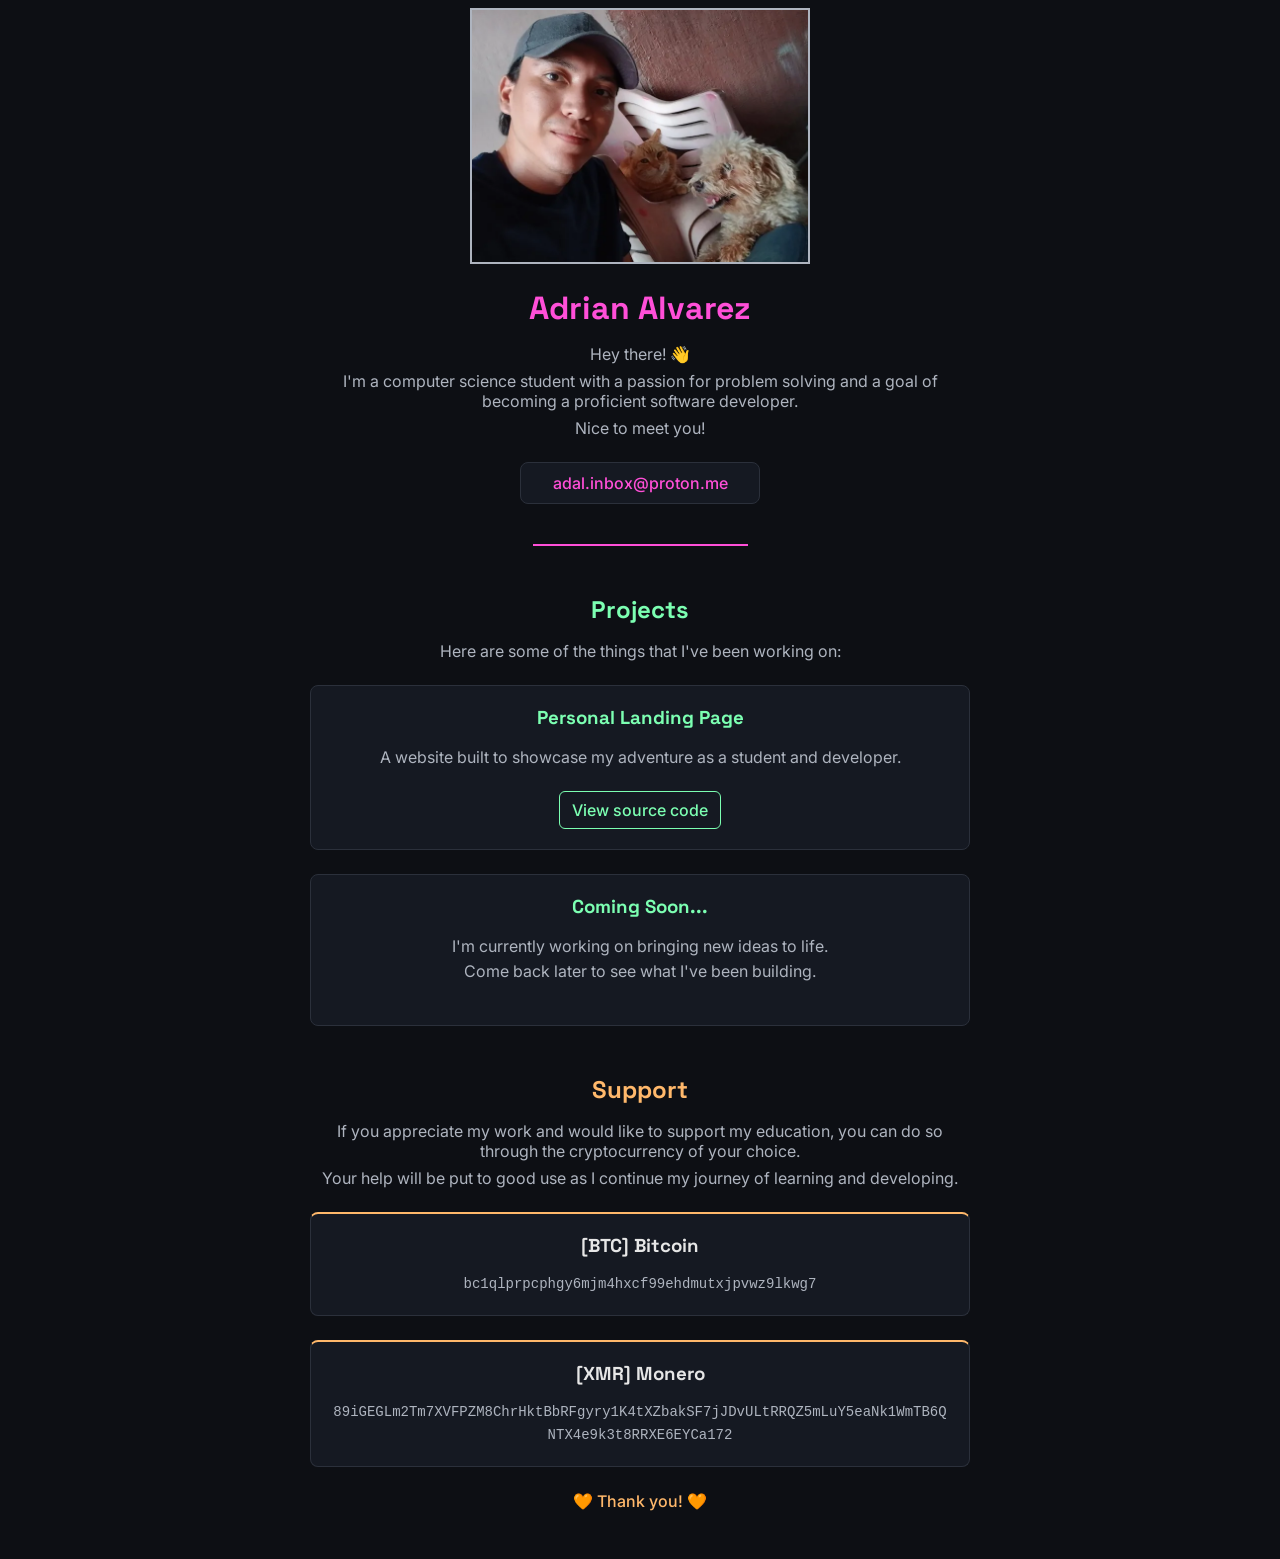
<file: index.html>
<!DOCTYPE html>
<html lang="en">
<head>
    <meta charset="UTF-8">
    <meta name="viewport" content="width=device-width, initial-scale=1.0">
    <title>Adrian Alvarez | CS Student</title>
    <meta
        name="description"
        content="I'm Adrian Alvarez, a computer science student passionate about
        problem-solving and software development."
    >
    <link
        href="https://fonts.googleapis.com/css2?family=Inter:wght@400;500&family=Space+Grotesk:wght@500;600&display=swap"
        rel="stylesheet"
    >
    <link rel="stylesheet" href="./style.css">
</head>
<body>
    <main>
        <header>
            <img
                src="./images/me-ori-and-bobi.webp"
                alt="A photo of me hanging out with my cat and dog."
                width="680"
                height="510"
            >

            <h1>Adrian Alvarez</h1>

            <p class="intro-text">
                <span>Hey there! 👋</span>
                
                <span>
                    I'm a computer science student with a passion for problem
                    solving and a goal of becoming a proficient software
                    developer.
                </span>

                <span>Nice to meet you!</span>
            </p>

            <div class="email-card">
                <a href="mailto:adal.inbox@proton.me">adal.inbox@proton.me</a>
            </div>
        </header>

        <hr>

        <section class="projects">
            <h2>Projects</h2>

            <p>Here are some of the things that I've been working on:</p>

            <article class="project-card">
                <h3>Personal Landing Page</h3>

                <p>
                    A website built to showcase my adventure as a student and
                    developer.
                </p>

                <a
                    href="https://github.com/adal001/personal-landing-page"
                    target="_blank"
                    rel="noopener noreferrer"
                >
                    View source code
                </a>
            </article>

            <article class="project-card">
                <h3>Coming Soon...</h3>

                <p>
                    I'm currently working on bringing new ideas to life.<br>
                    Come back later to see what I've been building.
                </p>
            </article>
        </section>

        <section class="support">
            <h2>Support</h2>

            <p class="support-text">
                <span>
                    If you appreciate my work and would like to support my
                    education, you can do so through the cryptocurrency of your
                    choice.
                </span>
                
                <span>
                    Your help will be put to good use as I continue my journey
                    of learning and developing.
                </span>
            </p>

            <article class="support-card bitcoin-card">
                <h3>[BTC] Bitcoin</h3>
                <p>bc1qlprpcphgy6mjm4hxcf99ehdmutxjpvwz9lkwg7</p>
            </article>

            <article class="support-card monero-card">
                <h3>[XMR] Monero</h3>
                <p>89iGEGLm2Tm7XVFPZM8ChrHktBbRFgyry1K4tXZbakSF7jJDvULtRRQZ5mLuY5eaNk1WmTB6QNTX4e9k3t8RRXE6EYCa172</p>
            </article>

            <p class="support-thanks">🧡 Thank you! 🧡</p>
        </section>
    </main>
</body>
</html>
</file>
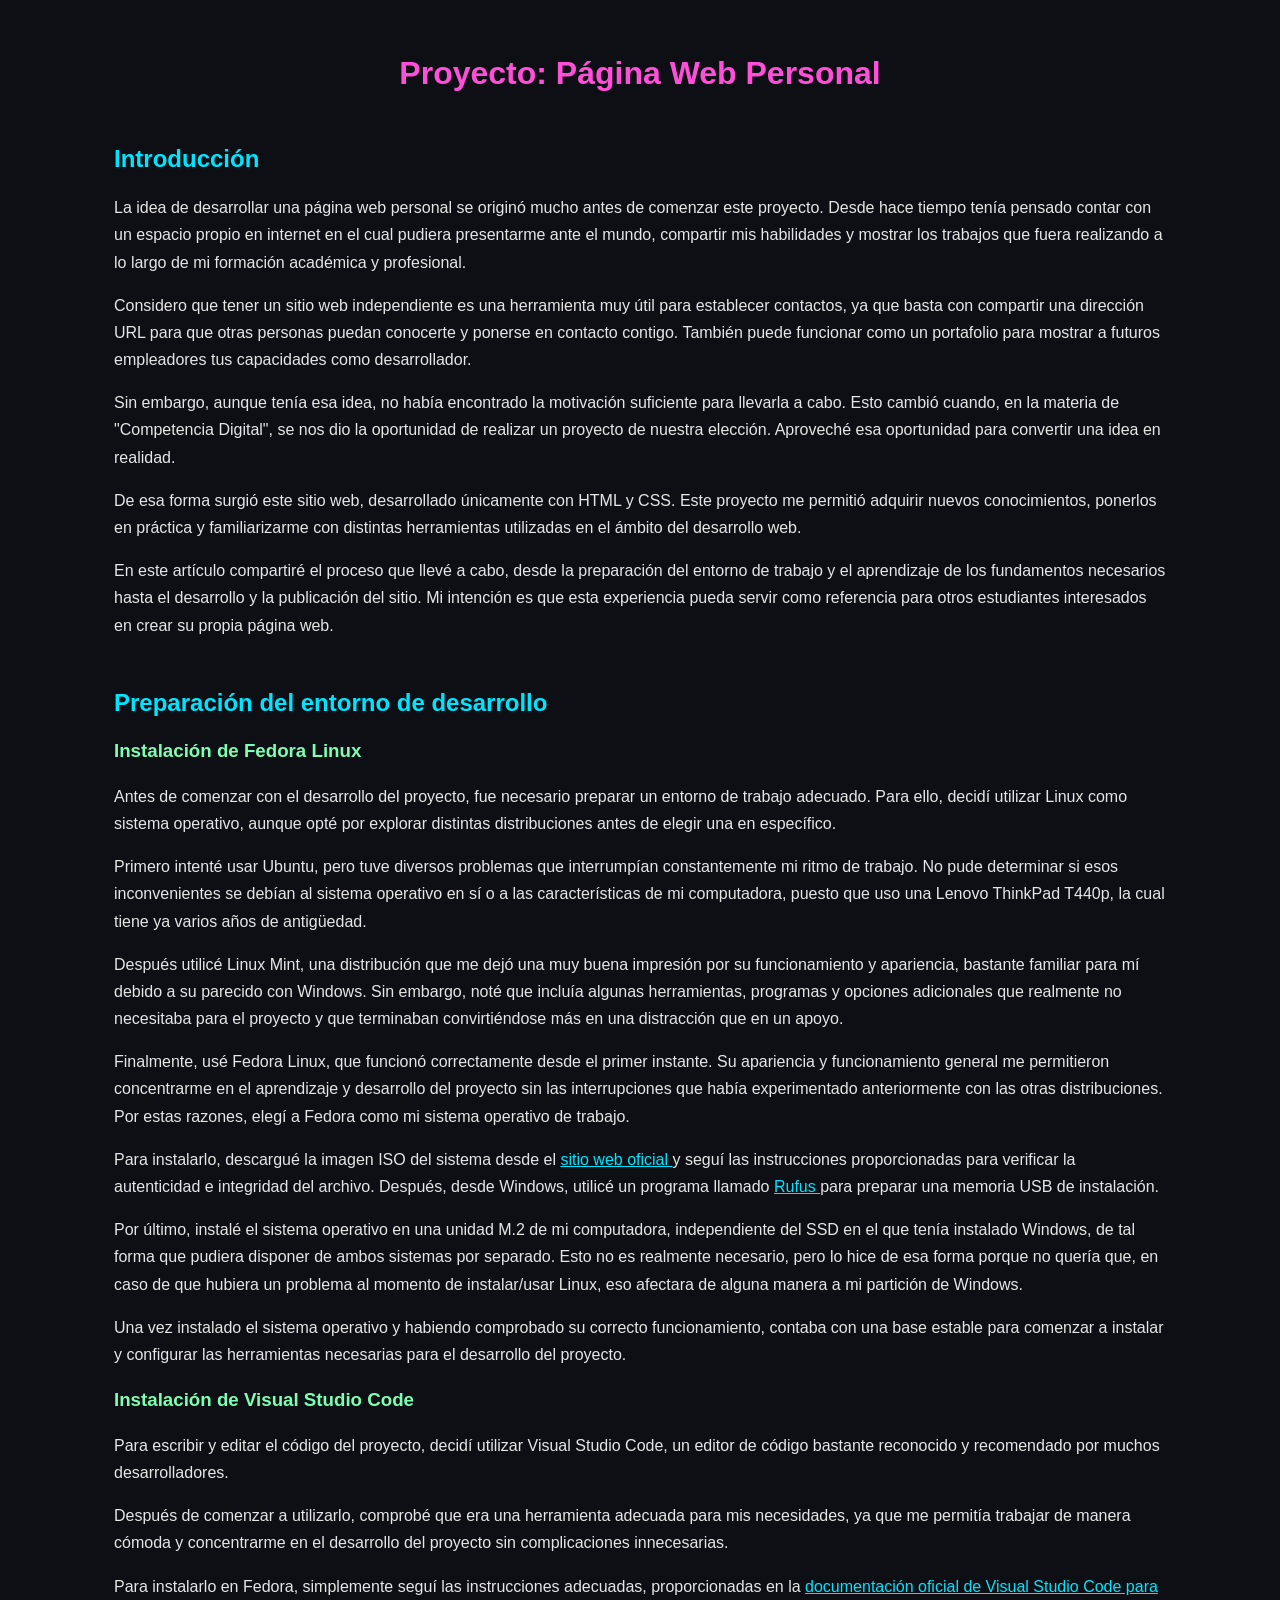
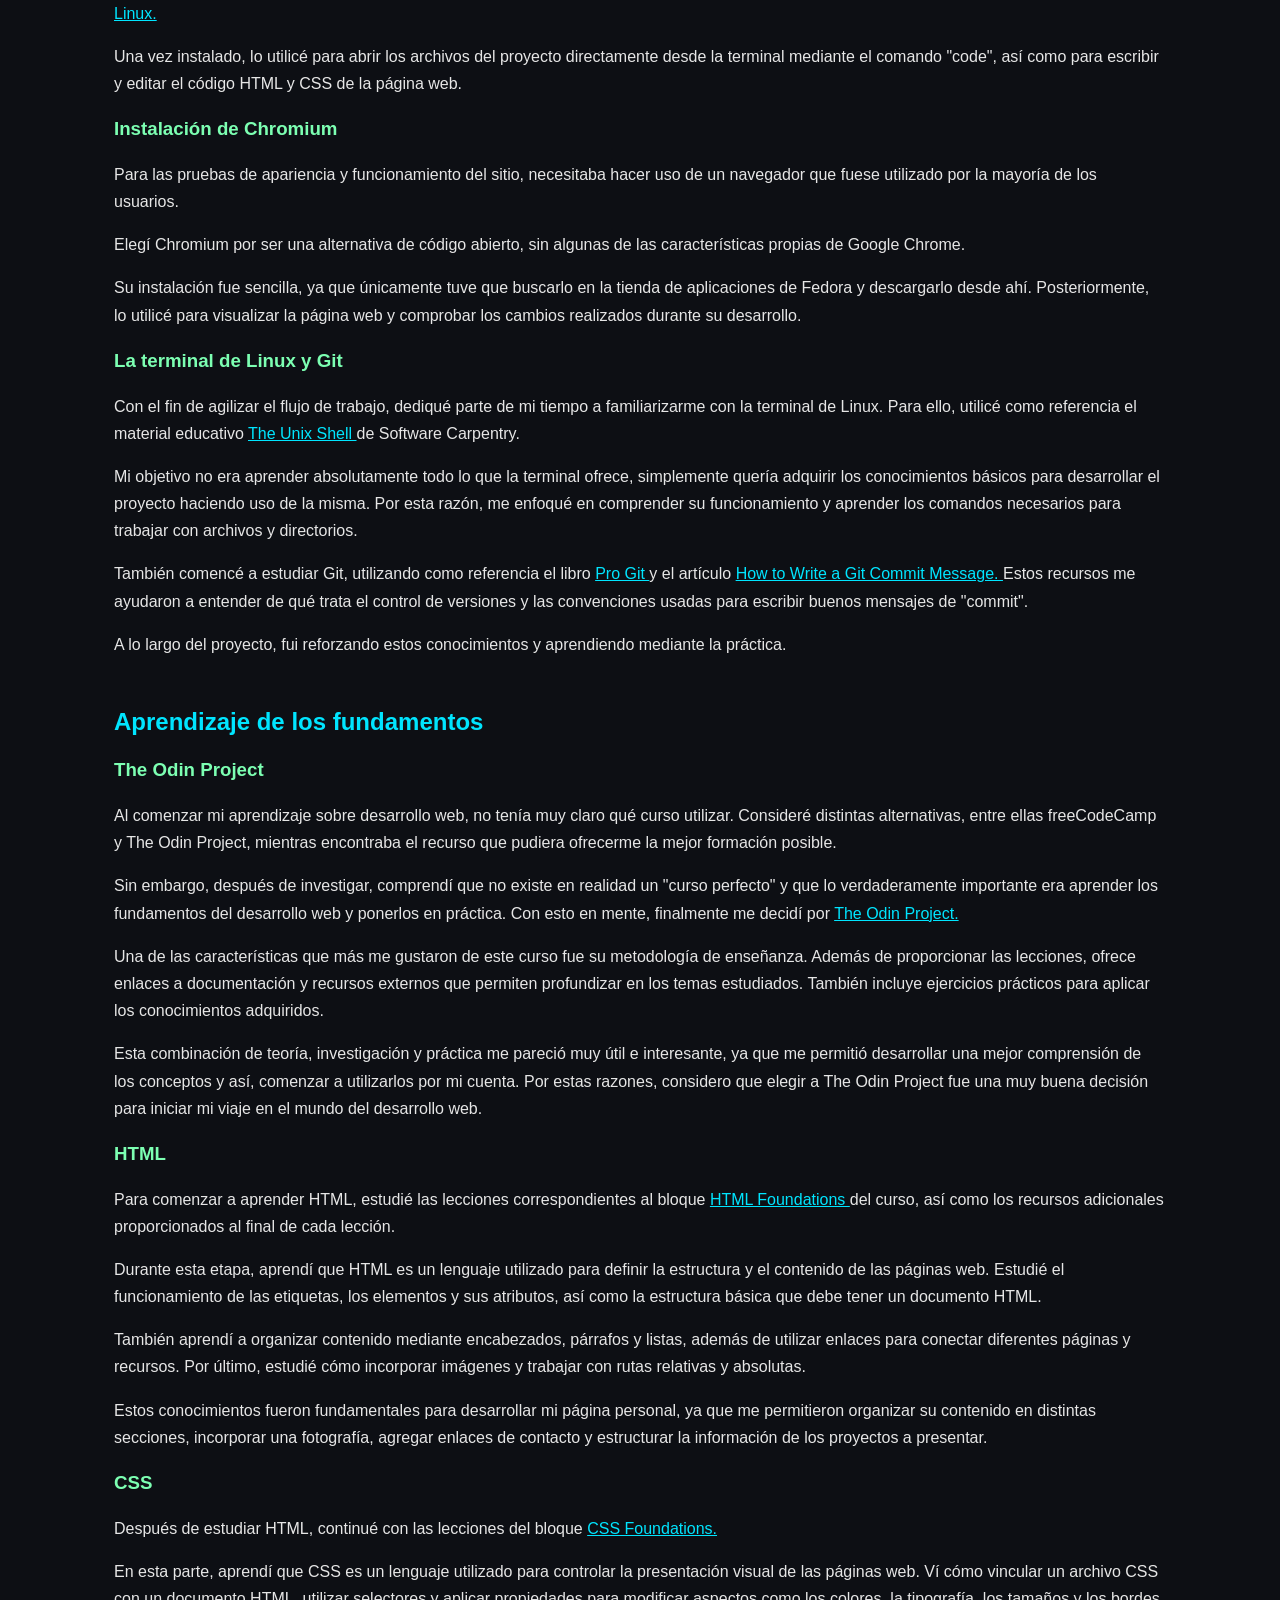
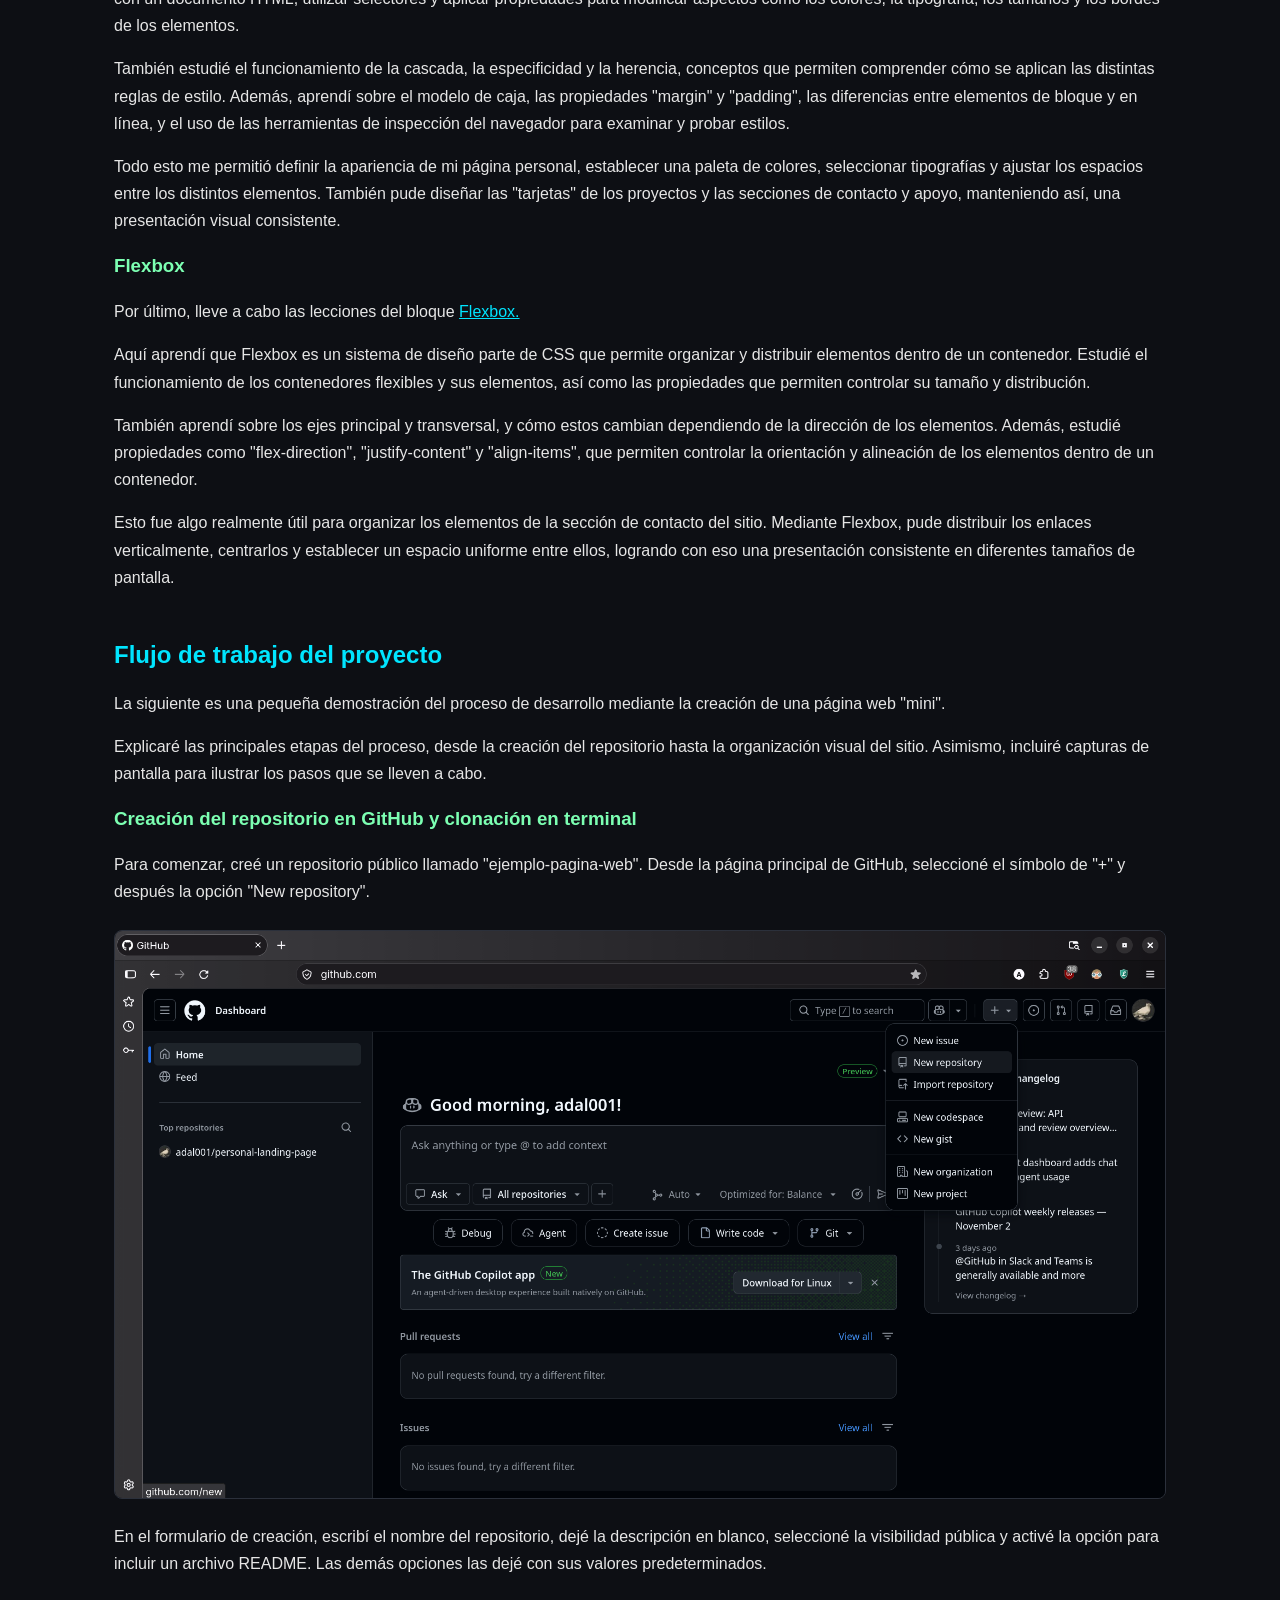
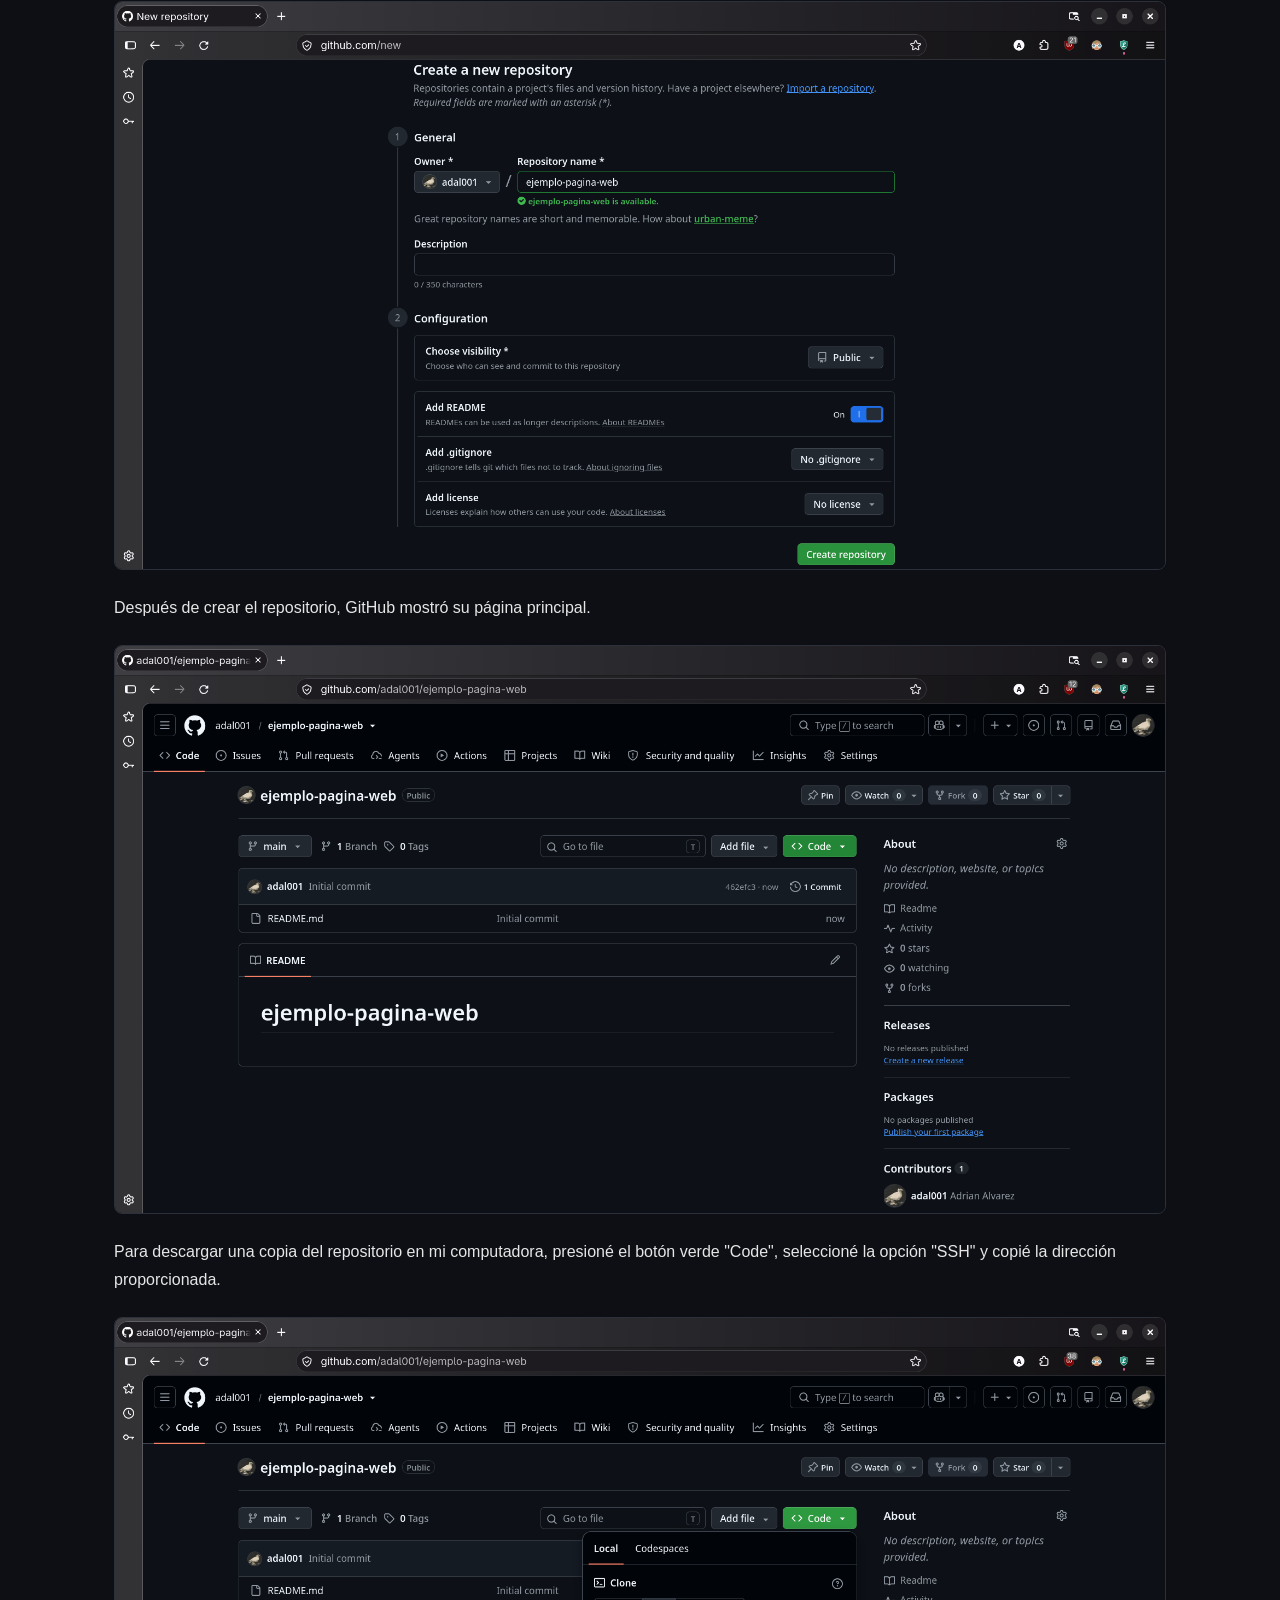
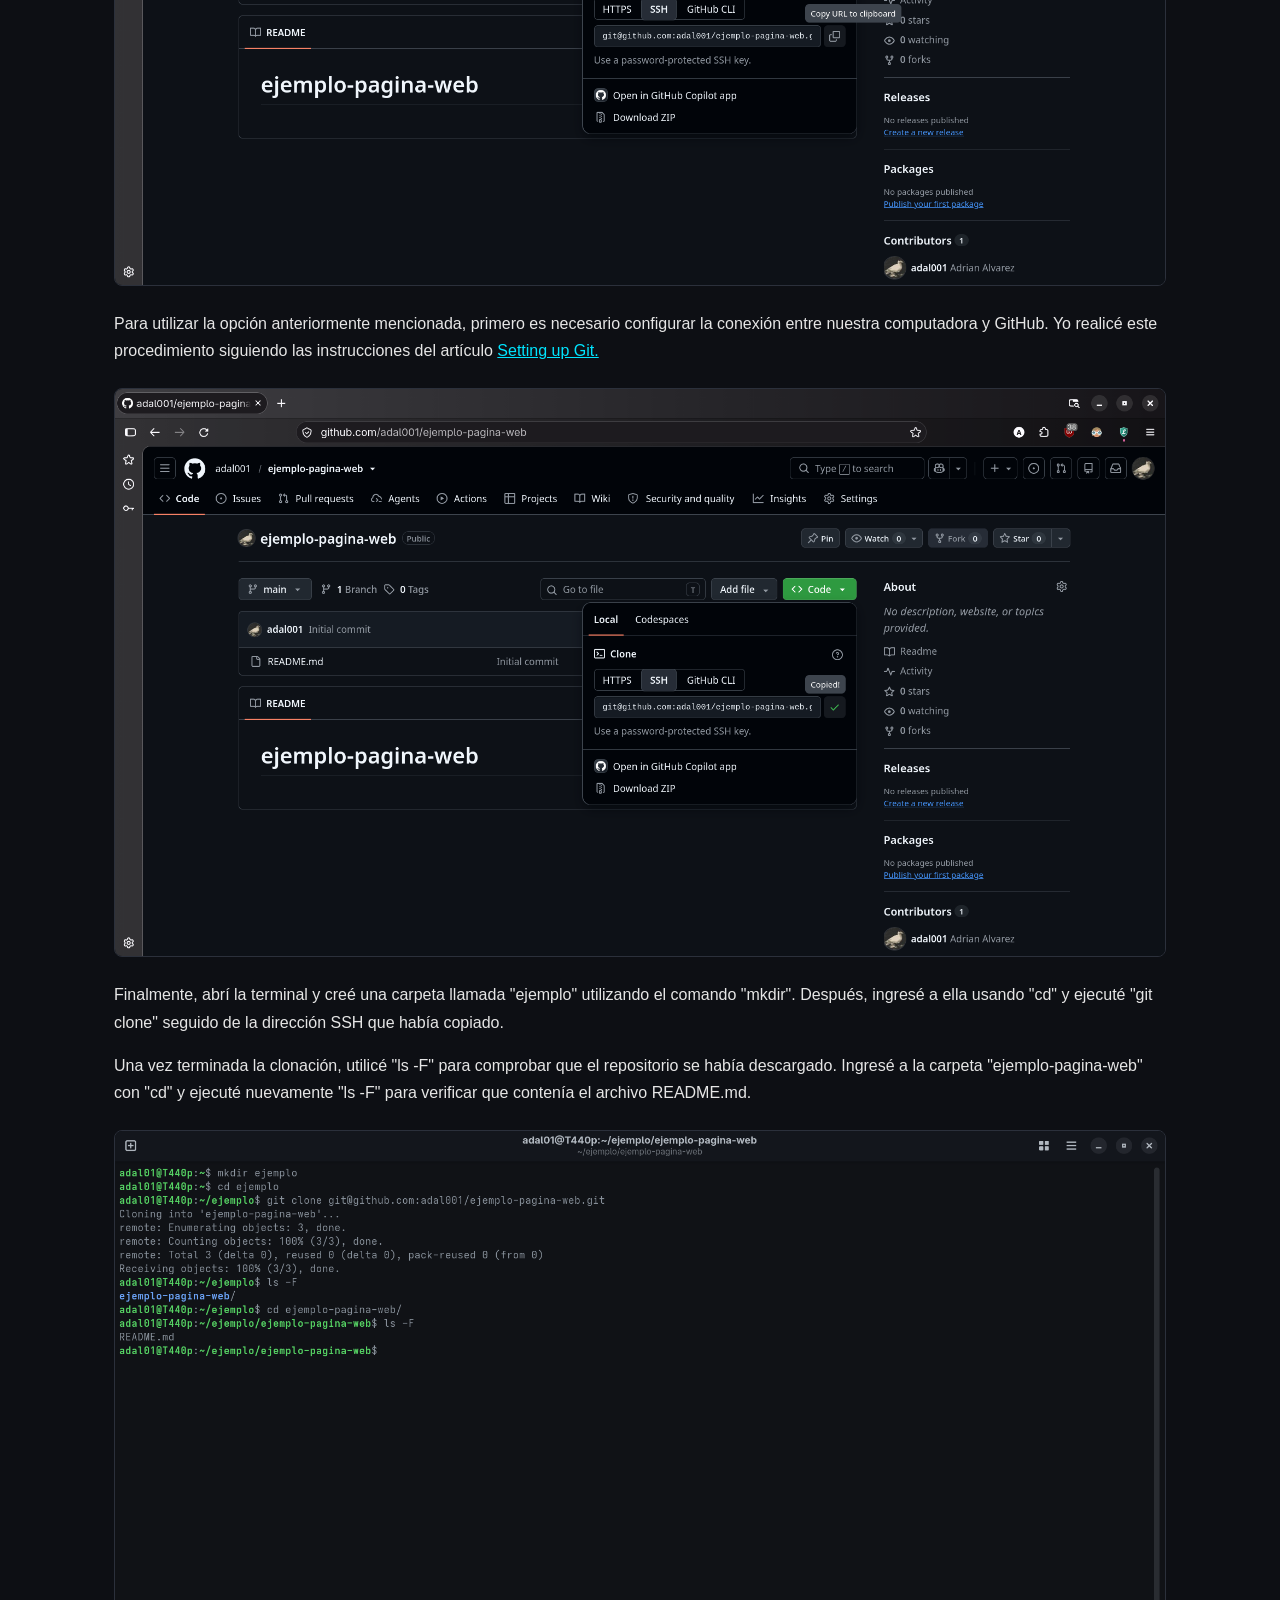
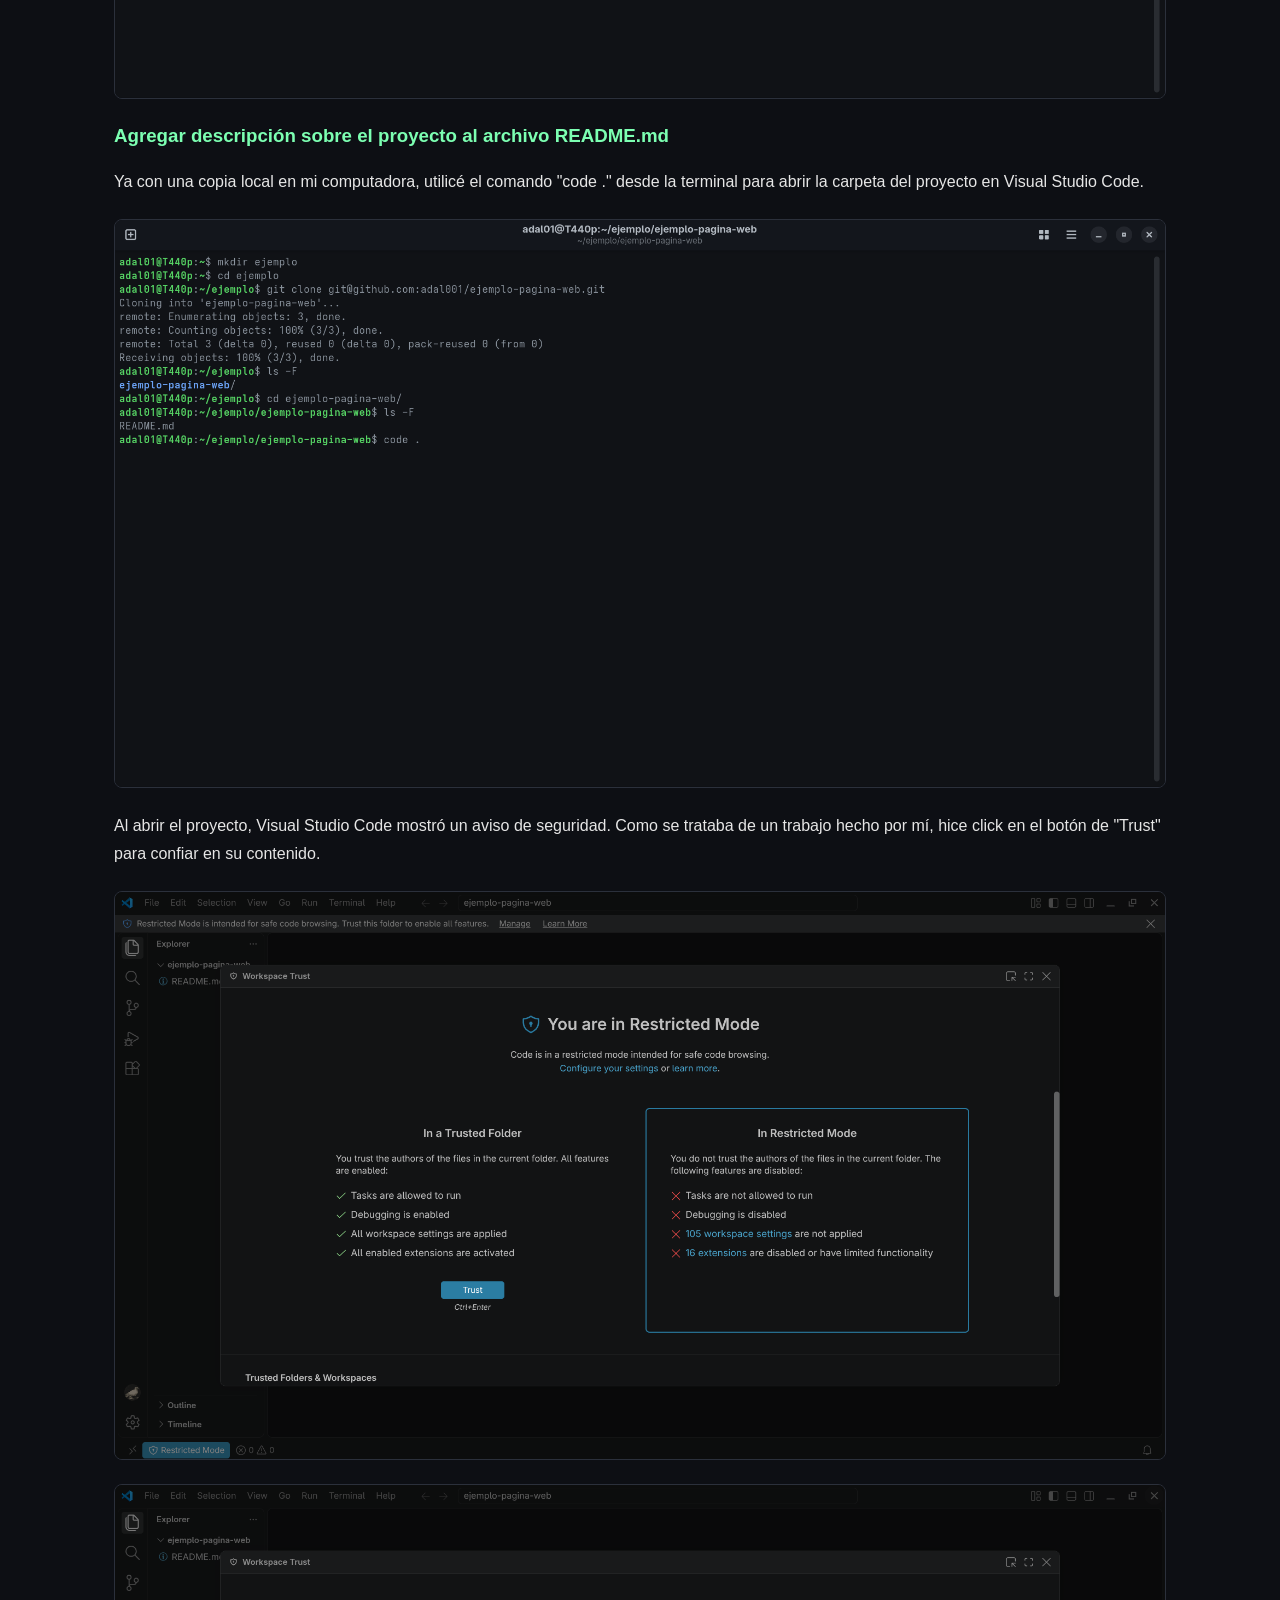
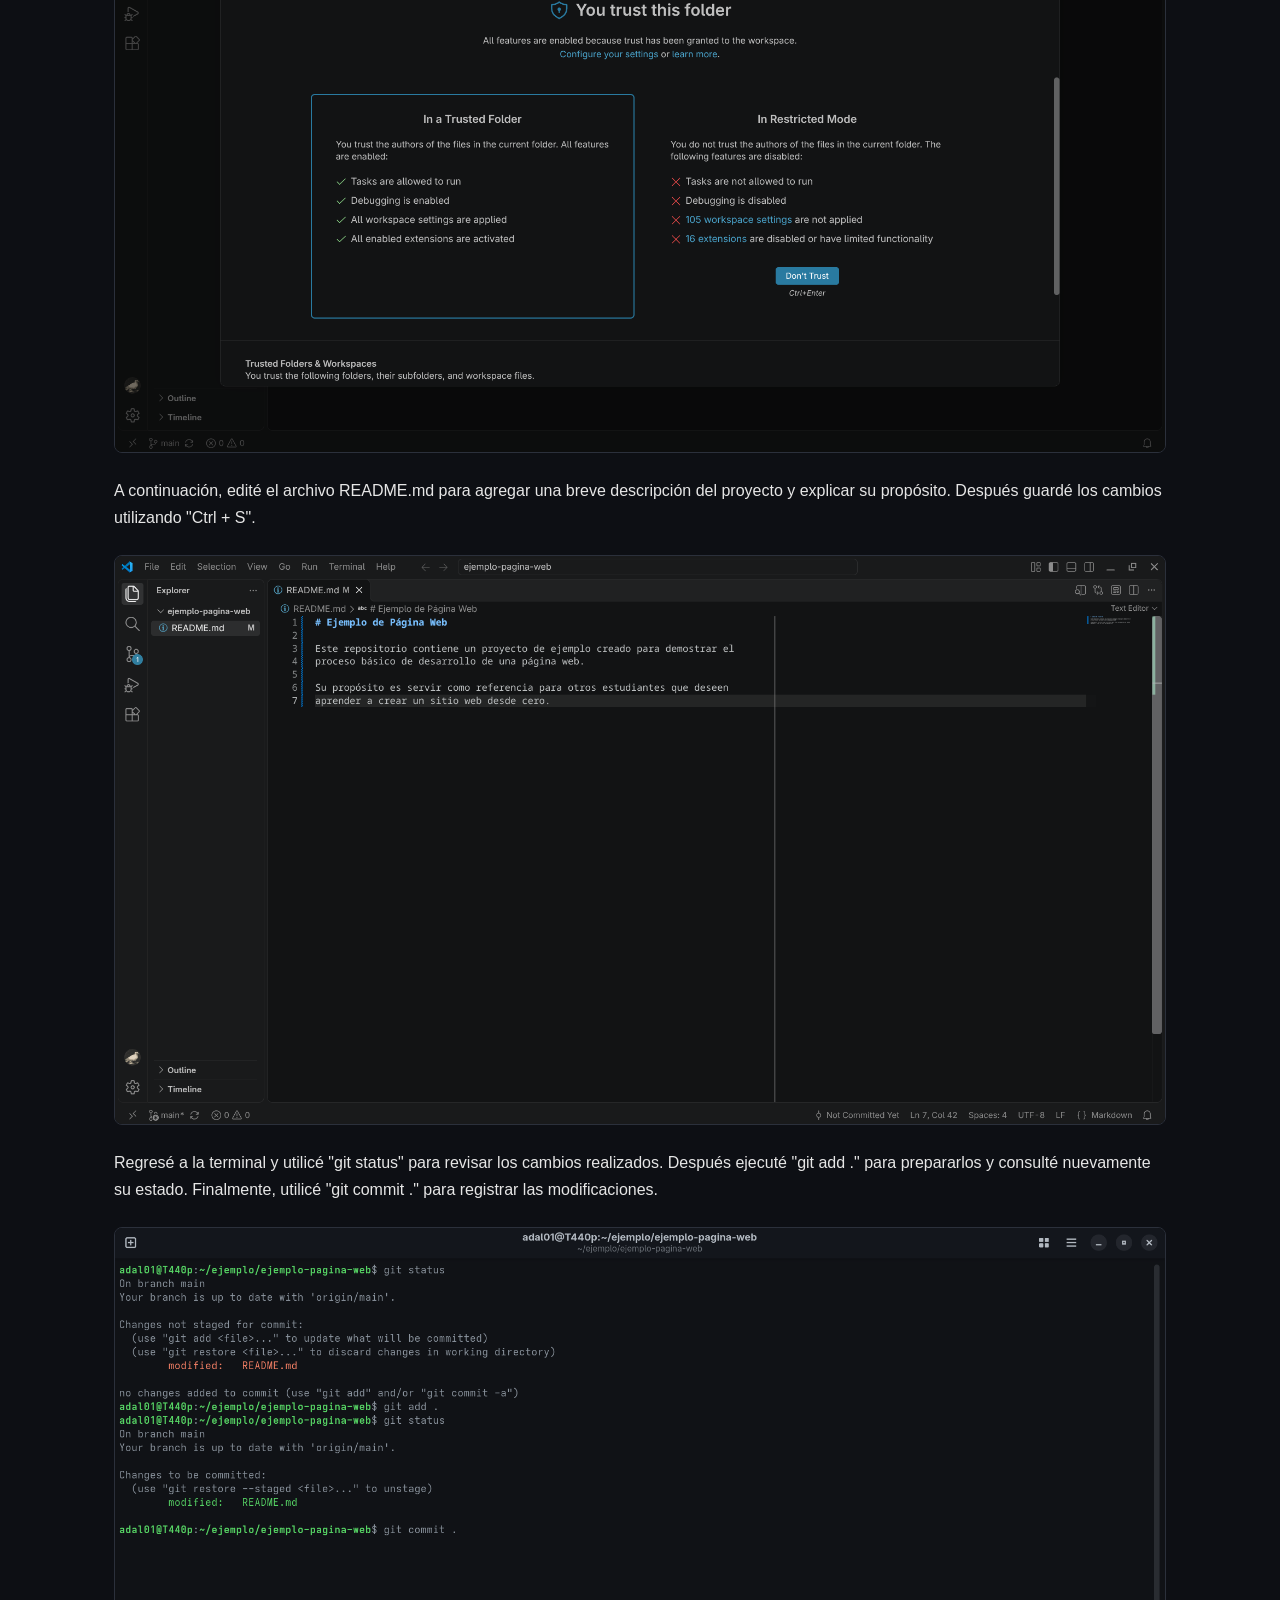
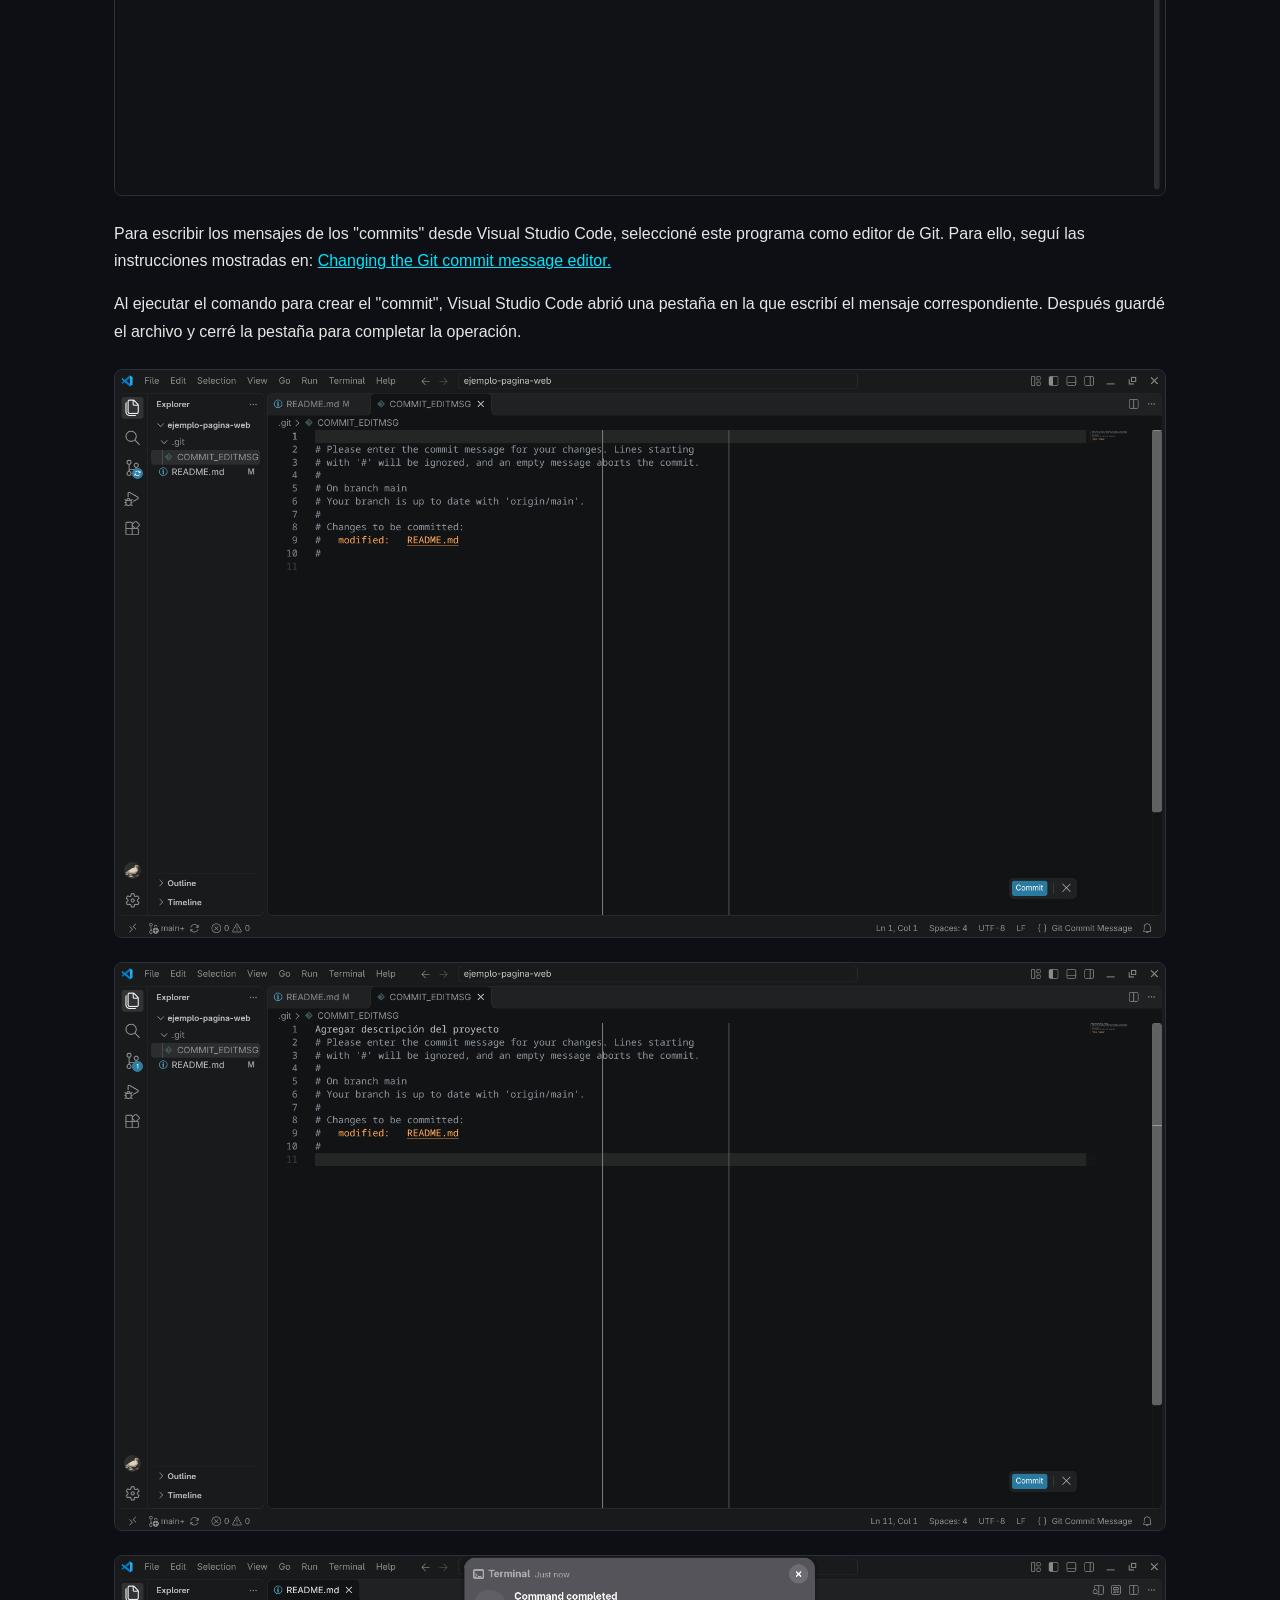
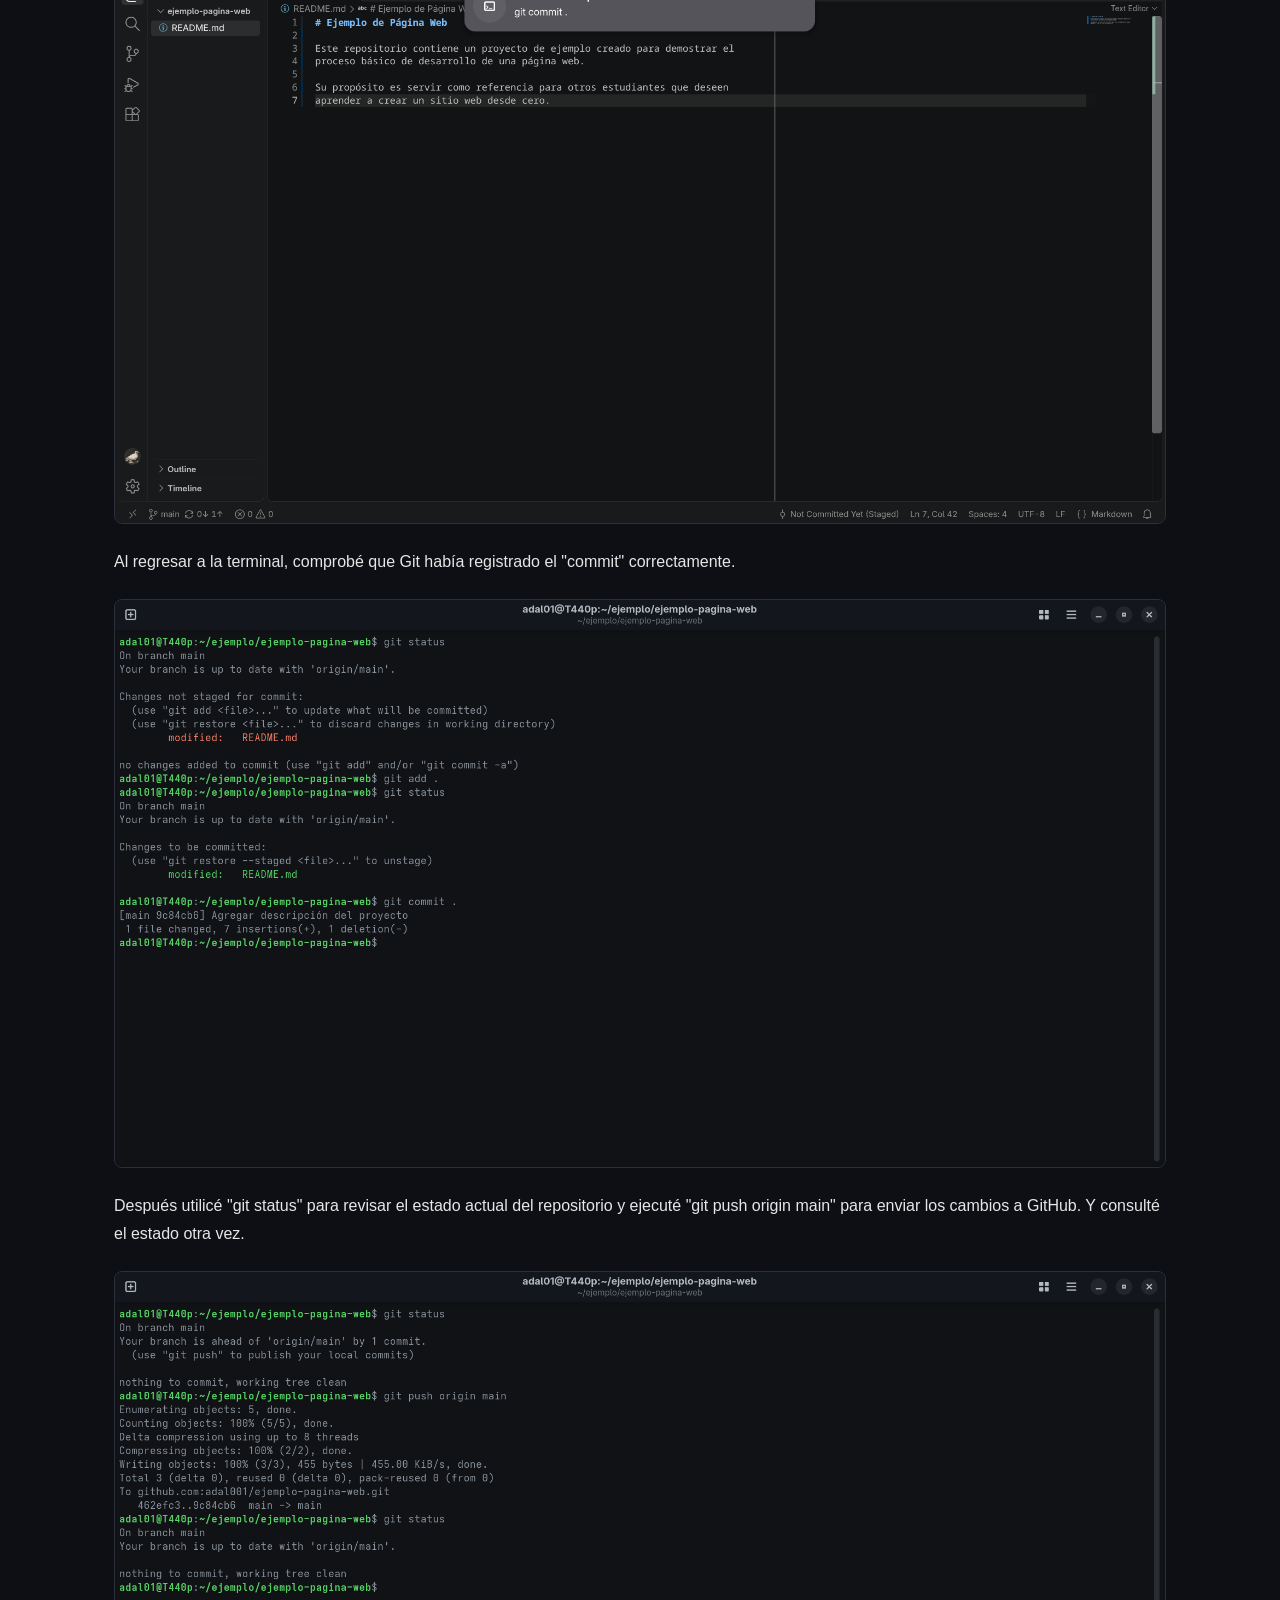
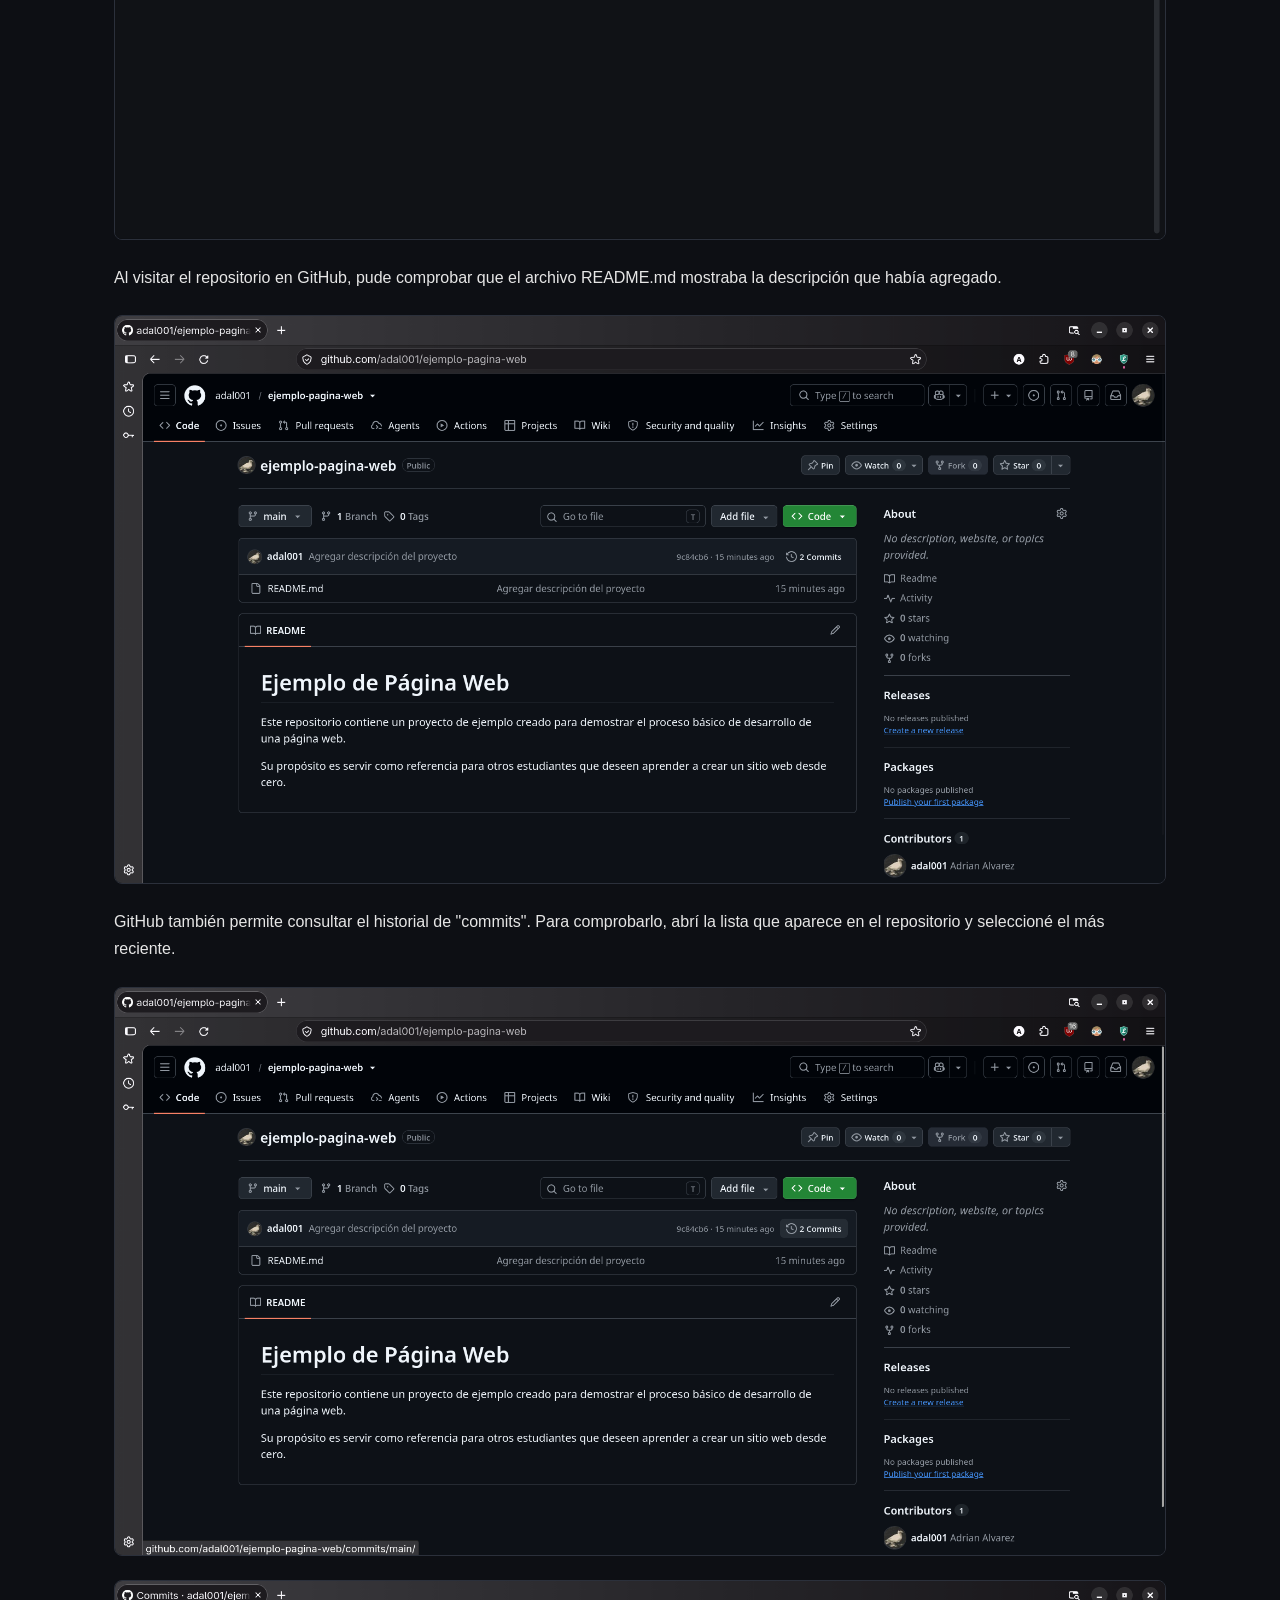
<file: blog/proyecto-pagina-web-personal.html>
<!DOCTYPE html>
<html lang="es">
<head>
    <meta charset="UTF-8">
    <meta name="viewport" content="width=device-width, initial-scale=1.0">
    <title>Proyecto: Página Web Personal</title>
    <link rel="stylesheet" href="./style.css">
</head>
<body>
    <main>
        <h1>Proyecto: Página Web Personal</h1>

        <section>
            <h2>Introducción</h2>
                <p>
                    La idea de desarrollar una página web personal se originó
                    mucho antes de comenzar este proyecto. Desde hace tiempo
                    tenía pensado contar con un espacio propio en internet en el
                    cual pudiera presentarme ante el mundo, compartir mis
                    habilidades y mostrar los trabajos que fuera realizando a lo
                    largo de mi formación académica y profesional.
                </p>

                <p>
                    Considero que tener un sitio web independiente es una
                    herramienta muy útil para establecer contactos, ya que basta
                    con compartir una dirección URL para que otras personas
                    puedan conocerte y ponerse en contacto contigo. También
                    puede funcionar como un portafolio para mostrar a futuros
                    empleadores tus capacidades como desarrollador.
                </p>

                <p>
                    Sin embargo, aunque tenía esa idea, no había encontrado la
                    motivación suficiente para llevarla a cabo. Esto cambió
                    cuando, en la materia de "Competencia Digital", se nos dio
                    la oportunidad de realizar un proyecto de nuestra elección.
                    Aproveché esa oportunidad para convertir una idea en
                    realidad.
                </p>

                <p>
                    De esa forma surgió este sitio web, desarrollado únicamente
                    con HTML y CSS. Este proyecto me permitió adquirir nuevos
                    conocimientos, ponerlos en práctica y familiarizarme con
                    distintas herramientas utilizadas en el ámbito del
                    desarrollo web.
                </p>

                <p>
                    En este artículo compartiré el proceso que llevé a cabo,
                    desde la preparación del entorno de trabajo y el aprendizaje
                    de los fundamentos necesarios hasta el desarrollo y la
                    publicación del sitio. Mi intención es que esta experiencia
                    pueda servir como referencia para otros estudiantes
                    interesados en crear su propia página web.
                </p>
        </section>

        <section>
            <h2>Preparación del entorno de desarrollo</h2>
                <h3>Instalación de Fedora Linux</h3>
                    <p>
                        Antes de comenzar con el desarrollo del proyecto, fue
                        necesario preparar un entorno de trabajo adecuado. Para
                        ello, decidí utilizar Linux como sistema operativo,
                        aunque opté por explorar distintas distribuciones antes
                        de elegir una en específico.
                    </p>

                    <p>
                        Primero intenté usar Ubuntu, pero tuve diversos
                        problemas que interrumpían constantemente mi ritmo de
                        trabajo. No pude determinar si esos inconvenientes se
                        debían al sistema operativo en sí o a las
                        características de mi computadora, puesto que uso una
                        Lenovo ThinkPad T440p, la cual tiene ya varios años de
                        antigüedad.
                    </p>

                    <p>
                        Después utilicé Linux Mint, una distribución que me dejó
                        una muy buena impresión por su funcionamiento y
                        apariencia, bastante familiar para mí debido a su
                        parecido con Windows. Sin embargo, noté que incluía
                        algunas herramientas, programas y opciones adicionales
                        que realmente no necesitaba para el proyecto y que
                        terminaban convirtiéndose más en una distracción que en
                        un apoyo.
                    </p>

                    <p>
                        Finalmente, usé Fedora Linux, que funcionó correctamente
                        desde el primer instante. Su apariencia y funcionamiento
                        general me permitieron concentrarme en el aprendizaje y
                        desarrollo del proyecto sin las interrupciones que había
                        experimentado anteriormente con las otras
                        distribuciones. Por estas razones, elegí a Fedora como
                        mi sistema operativo de trabajo.
                    </p>

                    <p>
                        Para instalarlo, descargué la imagen ISO del sistema
                        desde el
                        <a
                            href="https://fedoraproject.org/"
                            target="_blank"
                            rel="noopener noreferrer"
                        >
                            sitio web oficial
                        </a>
                        y seguí las instrucciones proporcionadas para verificar
                        la autenticidad e integridad del archivo. Después, desde
                        Windows, utilicé un programa llamado
                        <a
                            href="https://rufus.ie/en/"
                            target="_blank"
                            rel="noopener noreferrer"
                        >
                            Rufus
                        </a>
                        para preparar una memoria USB de instalación.
                    </p>

                    <p>
                        Por último, instalé el sistema operativo en una unidad
                        M.2 de mi computadora, independiente del SSD en el que
                        tenía instalado Windows, de tal forma que pudiera
                        disponer de ambos sistemas por separado. Esto no es
                        realmente necesario, pero lo hice de esa forma porque no
                        quería que, en caso de que hubiera un problema al
                        momento de instalar/usar Linux, eso afectara de alguna
                        manera a mi partición de Windows.
                    </p>

                    <p>
                        Una vez instalado el sistema operativo y habiendo
                        comprobado su correcto funcionamiento, contaba con una
                        base estable para comenzar a instalar y configurar las
                        herramientas necesarias para el desarrollo del proyecto.
                    </p>

                <h3>Instalación de Visual Studio Code</h3>
                    <p>
                        Para escribir y editar el código del proyecto, decidí
                        utilizar Visual Studio Code, un editor de código
                        bastante reconocido y recomendado por muchos
                        desarrolladores.
                    </p>

                    <p>
                        Después de comenzar a utilizarlo, comprobé que era una
                        herramienta adecuada para mis necesidades, ya que me
                        permitía trabajar de manera cómoda y concentrarme en el
                        desarrollo del proyecto sin complicaciones innecesarias.
                    </p>

                    <p>
                        Para instalarlo en Fedora, simplemente seguí las
                        instrucciones adecuadas, proporcionadas en la
                        <a href="https://code.visualstudio.com/docs/setup/linux"
                        target="_blank"
                        rel="noopener noreferrer"
                        >
                            documentación oficial de Visual Studio Code para
                            Linux.
                        </a>
                    </p>

                    <p>
                        Una vez instalado, lo utilicé para abrir los archivos
                        del proyecto directamente desde la terminal mediante el
                        comando "code", así como para escribir y editar el
                        código HTML y CSS de la página web.
                    </p>

                <h3>Instalación de Chromium</h3>
                    <p>
                        Para las pruebas de apariencia y funcionamiento del
                        sitio, necesitaba hacer uso de un navegador que fuese
                        utilizado por la mayoría de los usuarios.
                    </p>

                    <p>
                        Elegí Chromium por ser una alternativa de código
                        abierto, sin algunas de las características propias de
                        Google Chrome.
                    </p>

                    <p>
                        Su instalación fue sencilla, ya que únicamente tuve que
                        buscarlo en la tienda de aplicaciones de Fedora y
                        descargarlo desde ahí. Posteriormente, lo utilicé para
                        visualizar la página web y comprobar los cambios
                        realizados durante su desarrollo.
                    </p>

                <h3>La terminal de Linux y Git</h3>
                    <p>
                        Con el fin de agilizar el flujo de trabajo, dediqué
                        parte de mi tiempo a familiarizarme con la terminal de
                        Linux. Para ello, utilicé como referencia el material
                        educativo
                        <a
                            href="https://swcarpentry.github.io/shell-novice/"
                            target="_blank"
                            rel="noopener noreferrer"
                        >
                            The Unix Shell
                        </a>
                        de Software Carpentry.
                    </p>

                    <p>
                        Mi objetivo no era aprender absolutamente todo lo que la
                        terminal ofrece, simplemente quería adquirir los
                        conocimientos básicos para desarrollar el proyecto
                        haciendo uso de la misma. Por esta razón, me enfoqué en
                        comprender su funcionamiento y aprender los comandos
                        necesarios para trabajar con archivos y directorios.
                    </p>

                    <p>
                        También comencé a estudiar Git, utilizando como
                        referencia el libro
                        <a
                            href="https://git-scm.com/book/en/v2"
                            target="_blank"
                            rel="noopener noreferrer"
                        >
                            Pro Git
                        </a>
                        y el artículo
                        <a
                            href="https://cbea.ms/git-commit"
                            target="_blank"
                            rel="noopener noreferrer"
                        >
                            How to Write a Git Commit Message.
                        </a>
                        Estos recursos me ayudaron a entender de qué trata el
                        control de versiones y las convenciones usadas para
                        escribir buenos mensajes de "commit".
                    </p>

                    <p>
                        A lo largo del proyecto, fui reforzando estos
                        conocimientos y aprendiendo mediante la práctica.
                    </p>
        </section>

        <section>
            <h2>Aprendizaje de los fundamentos</h2>
                <h3>The Odin Project</h3>
                    <p>
                        Al comenzar mi aprendizaje sobre desarrollo web, no
                        tenía muy claro qué curso utilizar. Consideré distintas
                        alternativas, entre ellas freeCodeCamp y The Odin
                        Project, mientras encontraba el recurso que pudiera
                        ofrecerme la mejor formación posible.
                    </p>

                    <p>
                        Sin embargo, después de investigar, comprendí que no
                        existe en realidad un "curso perfecto" y que lo
                        verdaderamente importante era aprender los fundamentos
                        del desarrollo web y ponerlos en práctica. Con esto en
                        mente, finalmente me decidí por
                        <a
                            href="https://www.theodinproject.com/"
                            target="_blank"
                            rel="noopener noreferrer"
                        >
                            The Odin Project.
                        </a>
                    </p>

                    <p>
                        Una de las características que más me gustaron de este
                        curso fue su metodología de enseñanza. Además de
                        proporcionar las lecciones, ofrece enlaces a
                        documentación y recursos externos que permiten
                        profundizar en los temas estudiados. También incluye
                        ejercicios prácticos para aplicar los conocimientos
                        adquiridos.
                    </p>

                    <p>
                        Esta combinación de teoría, investigación y práctica me
                        pareció muy útil e interesante, ya que me permitió
                        desarrollar una mejor comprensión de los conceptos y
                        así, comenzar a utilizarlos por mi cuenta. Por estas
                        razones, considero que elegir a The Odin Project fue una
                        muy buena decisión para iniciar mi viaje en el mundo del
                        desarrollo web.
                    </p>

                <h3>HTML</h3>
                    <p>
                        Para comenzar a aprender HTML, estudié las lecciones
                        correspondientes al bloque
                        <a
                            href="https://www.theodinproject.com/paths/foundations/courses/foundations#html-foundations"
                            target="_blank"
                            rel="noopener noreferrer"
                        >
                            HTML Foundations
                        </a>
                        del curso, así como los recursos adicionales
                        proporcionados al final de cada lección.
                    </p>

                    <p>
                        Durante esta etapa, aprendí que HTML es un lenguaje
                        utilizado para definir la estructura y el contenido de
                        las páginas web. Estudié el funcionamiento de las
                        etiquetas, los elementos y sus atributos, así como la
                        estructura básica que debe tener un documento HTML.
                    </p>

                    <p>
                        También aprendí a organizar contenido mediante
                        encabezados, párrafos y listas, además de utilizar
                        enlaces para conectar diferentes páginas y recursos. Por
                        último, estudié cómo incorporar imágenes y trabajar con
                        rutas relativas y absolutas.
                    </p>

                    <p>
                        Estos conocimientos fueron fundamentales para
                        desarrollar mi página personal, ya que me permitieron
                        organizar su contenido en distintas secciones,
                        incorporar una fotografía, agregar enlaces de contacto y
                        estructurar la información de los proyectos a presentar.
                    </p>

                <h3>CSS</h3>
                    <p>
                        Después de estudiar HTML, continué con las lecciones del
                        bloque
                        <a
                            href="https://www.theodinproject.com/paths/foundations/courses/foundations#css-foundations"
                            target="_blank"
                            rel="noopener noreferrer"
                        >
                            CSS Foundations.
                        </a>
                    </p>

                    <p>
                        En esta parte, aprendí que CSS es un lenguaje utilizado
                        para controlar la presentación visual de las páginas
                        web. Ví cómo vincular un archivo CSS con un documento
                        HTML, utilizar selectores y aplicar propiedades para
                        modificar aspectos como los colores, la tipografía, los
                        tamaños y los bordes de los elementos.
                    </p>

                    <p>
                        También estudié el funcionamiento de la cascada, la
                        especificidad y la herencia, conceptos que permiten
                        comprender cómo se aplican las distintas reglas de
                        estilo. Además, aprendí sobre el modelo de caja, las
                        propiedades "margin" y "padding", las diferencias entre
                        elementos de bloque y en línea, y el uso de las
                        herramientas de inspección del navegador para examinar y
                        probar estilos.
                    </p>

                    <p>
                        Todo esto me permitió definir la apariencia de mi página
                        personal, establecer una paleta de colores, seleccionar
                        tipografías y ajustar los espacios entre los distintos
                        elementos. También pude diseñar las "tarjetas" de los
                        proyectos y las secciones de contacto y apoyo,
                        manteniendo así, una presentación visual consistente.
                    </p>

                <h3>Flexbox</h3>
                    <p>
                        Por último, lleve a cabo las lecciones del bloque
                        <a
                            href="https://www.theodinproject.com/paths/foundations/courses/foundations#flexbox"
                            target="_blank"
                            rel="noopener noreferrer"
                        >
                            Flexbox.
                        </a>
                    </p>

                    <p>
                        Aquí aprendí que Flexbox es un sistema de diseño parte
                        de CSS que permite organizar y distribuir elementos
                        dentro de un contenedor. Estudié el funcionamiento de
                        los contenedores flexibles y sus elementos, así como las
                        propiedades que permiten controlar su tamaño y
                        distribución.
                    </p>

                    <p>
                        También aprendí sobre los ejes principal y transversal,
                        y cómo estos cambian dependiendo de la dirección de los
                        elementos. Además, estudié propiedades como
                        "flex-direction", "justify-content" y "align-items", que
                        permiten controlar la orientación y alineación de los
                        elementos dentro de un contenedor.
                    </p>

                    <p>
                        Esto fue algo realmente útil para organizar los
                        elementos de la sección de contacto del sitio. Mediante
                        Flexbox, pude distribuir los enlaces verticalmente,
                        centrarlos y establecer un espacio uniforme entre ellos,
                        logrando con eso una presentación consistente en
                        diferentes tamaños de pantalla.
                    </p>
        </section>

        <section>
            <h2>Flujo de trabajo del proyecto</h2>
                <p>
                    La siguiente es una pequeña demostración del proceso de
                    desarrollo mediante la creación de una página web "mini".
                </p>

                <p>
                    Explicaré las principales etapas del proceso, desde la
                    creación del repositorio hasta la organización visual del
                    sitio. Asimismo, incluiré capturas de pantalla para ilustrar
                    los pasos que se lleven a cabo.
                </p>

                <h3>Creación del repositorio en GitHub y clonación en terminal</h3>
                    <p>
                        Para comenzar, creé un repositorio público llamado
                        "ejemplo-pagina-web". Desde la página principal de
                        GitHub, seleccioné el símbolo de "+" y después la opción
                        "New repository".
                    </p>
                        <img
                            src="./images/proyecto-pagina-web-personal/creacion-repositorio-github/1.png"
                            alt="Menú de creación de repositorios en GitHub."
                            width="1920"
                            height="1037"
                        >

                    <p>
                        En el formulario de creación, escribí el nombre del
                        repositorio, dejé la descripción en blanco, seleccioné
                        la visibilidad pública y activé la opción para incluir
                        un archivo README. Las demás opciones las dejé con sus
                        valores predeterminados.
                    </p>
                        <img
                            src="./images/proyecto-pagina-web-personal/creacion-repositorio-github/2.png"
                            alt="Configuración del nuevo repositorio."
                            width="1920"
                            height="1037"
                        >

                    <p>
                        Después de crear el repositorio, GitHub mostró su página
                        principal.
                    </p>
                        <img
                            src="./images/proyecto-pagina-web-personal/creacion-repositorio-github/3.png"
                            alt="Página principal del repositorio."
                            width="1920"
                            height="1037"
                        >

                    <p>
                        Para descargar una copia del repositorio en mi
                        computadora, presioné el botón verde "Code", seleccioné
                        la opción "SSH" y copié la dirección proporcionada.
                    </p>
                        <img
                            src="./images/proyecto-pagina-web-personal/creacion-repositorio-github/4.png"
                            alt="Selección de la opción SSH."
                            width="1920"
                            height="1037"
                        >

                    <p>
                        Para utilizar la opción anteriormente mencionada,
                        primero es necesario configurar la conexión entre
                        nuestra computadora y GitHub. Yo realicé este
                        procedimiento siguiendo las instrucciones del artículo
                        <a
                            href="https://www.theodinproject.com/lessons/foundations-setting-up-git"
                            target="_blank"
                            rel="noopener noreferrer"
                        >
                            Setting up Git.
                        </a>
                    </p>
                        <img
                            src="./images/proyecto-pagina-web-personal/creacion-repositorio-github/5.png"
                            alt="Confirmación de la copia del enlace SSH."
                            width="1920"
                            height="1037"
                        >

                    <p>
                        Finalmente, abrí la terminal y creé una carpeta llamada
                        "ejemplo" utilizando el comando "mkdir". Después,
                        ingresé a ella usando "cd" y ejecuté "git clone" seguido
                        de la dirección SSH que había copiado.
                    </p>

                    <p>
                        Una vez terminada la clonación, utilicé "ls -F" para
                        comprobar que el repositorio se había descargado.
                        Ingresé a la carpeta "ejemplo-pagina-web" con "cd" y
                        ejecuté nuevamente "ls -F" para verificar que contenía
                        el archivo README.md.
                    </p>
                        <img
                            src="./images/proyecto-pagina-web-personal/creacion-repositorio-github/6.png"
                            alt="Clonación del repositorio desde la terminal."
                            width="1920"
                            height="1037"
                        >

                <h3>Agregar descripción sobre el proyecto al archivo README.md</h3>
                    <p>
                        Ya con una copia local en mi computadora, utilicé el
                        comando "code ." desde la terminal para abrir la carpeta
                        del proyecto en Visual Studio Code.
                    </p>
                        <img
                            src="./images/proyecto-pagina-web-personal/agregar-descripcion-proyecto-readme/7.png"
                            alt="Apertura del proyecto en Visual Studio Code."
                            width="1920"
                            height="1037"
                        >

                    <p>
                        Al abrir el proyecto, Visual Studio Code mostró un aviso
                        de seguridad. Como se trataba de un trabajo hecho por
                        mí, hice click en el botón de "Trust" para confiar en su
                        contenido.
                    </p>
                        <img
                            src="./images/proyecto-pagina-web-personal/agregar-descripcion-proyecto-readme/8.png"
                            alt="Aviso de seguridad de Visual Studio Code."
                            width="1920"
                            height="1037"
                        >
                        <img
                            src="./images/proyecto-pagina-web-personal/agregar-descripcion-proyecto-readme/9.png"
                            alt="Selección de la opción In a Trusted Folder."
                            width="1920"
                            height="1037"
                        >

                    <p>
                        A continuación, edité el archivo README.md para agregar
                        una breve descripción del proyecto y explicar su
                        propósito. Después guardé los cambios utilizando
                        "Ctrl + S".
                    </p>
                        <img
                            src="./images/proyecto-pagina-web-personal/agregar-descripcion-proyecto-readme/10.png"
                            alt="Edición de la descripción del proyecto en README.md."
                            width="1920"
                            height="1037"
                        >

                    <p>
                        Regresé a la terminal y utilicé "git status" para
                        revisar los cambios realizados. Después ejecuté
                        "git add ." para prepararlos y consulté nuevamente su
                        estado. Finalmente, utilicé "git commit ." para
                        registrar las modificaciones.
                    </p>
                        <img
                            src="./images/proyecto-pagina-web-personal/agregar-descripcion-proyecto-readme/11.png"
                            alt="Preparación de los cambios y ejecución de Git."
                            width="1920"
                            height="1037"
                        >

                    <p>
                        Para escribir los mensajes de los "commits" desde Visual
                        Studio Code, seleccioné este programa como editor de
                        Git. Para ello, seguí las instrucciones mostradas en:
                        <a
                            href="https://www.theodinproject.com/lessons/foundations-git-basics#changing-the-git-commit-message-editor"
                            target="_blank"
                            rel="noopener noreferrer"
                        >
                            Changing the Git commit message editor.
                        </a>
                    </p>

                    <p>
                        Al ejecutar el comando para crear el "commit", Visual
                        Studio Code abrió una pestaña en la que escribí el
                        mensaje correspondiente. Después guardé el archivo y
                        cerré la pestaña para completar la operación.
                    </p>
                        <img
                            src="./images/proyecto-pagina-web-personal/agregar-descripcion-proyecto-readme/12.png"
                            alt="Editor de mensajes de commit en Visual Studio Code."
                            width="1920"
                            height="1037"
                        >
                        <img
                            src="./images/proyecto-pagina-web-personal/agregar-descripcion-proyecto-readme/13.png"
                            alt="Escritura y guardado del mensaje del commit."
                            width="1920"
                            height="1037"
                        >
                        <img
                            src="./images/proyecto-pagina-web-personal/agregar-descripcion-proyecto-readme/14.png"
                            alt="Notificación de finalización del comando Git."
                            width="1920"
                            height="1037"
                        >

                    <p>
                        Al regresar a la terminal, comprobé que Git había
                        registrado el "commit" correctamente.
                    </p>
                        <img
                            src="./images/proyecto-pagina-web-personal/agregar-descripcion-proyecto-readme/15.png"
                            alt="Confirmación del commit en la terminal."
                            width="1920"
                            height="1037"
                        >

                    <p>
                        Después utilicé "git status" para revisar el estado
                        actual del repositorio y ejecuté "git push origin main"
                        para enviar los cambios a GitHub. Y consulté
                        el estado otra vez.
                    </p>
                        <img
                            src="./images/proyecto-pagina-web-personal/agregar-descripcion-proyecto-readme/16.png"
                            alt="Envío de los cambios a GitHub desde la terminal."
                            width="1920"
                            height="1037"
                        >

                    <p>
                        Al visitar el repositorio en GitHub, pude comprobar que
                        el archivo README.md mostraba la descripción que había
                        agregado.
                    </p>
                        <img
                            src="./images/proyecto-pagina-web-personal/agregar-descripcion-proyecto-readme/17.png"
                            alt="Descripción del proyecto publicada en GitHub."
                            width="1920"
                            height="1037"
                        >

                    <p>
                        GitHub también permite consultar el historial de
                        "commits". Para comprobarlo, abrí la lista que aparece
                        en el repositorio y seleccioné el más reciente.
                    </p>
                        <img
                            src="./images/proyecto-pagina-web-personal/agregar-descripcion-proyecto-readme/18.png"
                            alt="Acceso al historial de commits en GitHub."
                            width="1920"
                            height="1037"
                        >
                        <img
                            src="./images/proyecto-pagina-web-personal/agregar-descripcion-proyecto-readme/19.png"
                            alt="Lista de commits del repositorio."
                            width="1920"
                            height="1037"
                        >
                        <img
                            src="./images/proyecto-pagina-web-personal/agregar-descripcion-proyecto-readme/20.png"
                            alt="Selección del commit más reciente."
                            width="1920"
                            height="1037"
                        >

                    <p>
                        Al abrir el "commit", GitHub mostró la información del
                        cambio realizado y las modificaciones registradas en el
                        archivo. Esto permite consultar la manera en la que ha
                        ido evolucionado un proyecto a lo largo del tiempo.
                    </p>
                        <img
                            src="./images/proyecto-pagina-web-personal/agregar-descripcion-proyecto-readme/21.png"
                            alt="Detalles del commit y cambios registrados en GitHub."
                            width="1920"
                            height="1037"
                        >

                <h3>Desarrollo de la estructura de la página con HTML</h3>
                    <p>
                        Una vez preparado el repositorio, comencé a crear los
                        archivos necesarios para desarrollar la página web. Esto
                        usando el comando "touch" y nombrando los documentos
                        como "index.html" y "style.css". También creé una
                        carpeta llamada "images". Finalmente, abrí el proyecto
                        en Visual Studio Code.
                    </p>
                        <img
                            src="./images/proyecto-pagina-web-personal/desarrollo-estructura-html/22.png"
                            alt="Creación de los archivos y carpetas del proyecto."
                            width="1920"
                            height="1037"
                        >

                    <p>
                        Después escribí la estructura HTML de la página,
                        incluyendo un GIF, una breve presentación y una sección
                        con diferentes opciones de contacto. En esta primera
                        etapa no vinculé el archivo CSS, ya que quería mostrar
                        cómo se presenta una página web utilizando únicamente
                        HTML.
                    </p>
                        <img
                            src="./images/proyecto-pagina-web-personal/desarrollo-estructura-html/23.png"
                            alt="Primera parte de la estructura HTML."
                            width="1920"
                            height="1037"
                        >
                        <img
                            src="./images/proyecto-pagina-web-personal/desarrollo-estructura-html/24.png"
                            alt="Segunda parte de la estructura HTML."
                            width="1920"
                            height="1037"
                        >

                    <p>
                        Para simplificar esta demostración, escribí toda la
                        estructura HTML antes de registrar los cambios. Sin
                        embargo, durante el desarrollo de un proyecto es
                        recomendable realizar "commits" pequeños y precisos,
                        conocidos también como "atomic commits". Estos permiten
                        mantener un historial más claro de las modificaciones
                        realizadas. Puedes consultar una explicación sobre
                        cuándo realizar un commit en
                        <a
                        href="https://www.theodinproject.com/lessons/foundations-commit-messages#when-to-commit"
                        target="_blank"
                        rel="noopener noreferrer"
                        >
                            When to commit.
                        </a>
                    </p>

                    <p>
                        Una vez terminada la estructura inicial, utilicé
                        "git status" para revisar los cambios y "git add
                        index.html images/" para prepararlos. Después consulté
                        nuevamente el estado del repositorio y ejecuté "git
                        commit ." para registrar el trabajo.
                    </p>
                        <img
                            src="./images/proyecto-pagina-web-personal/desarrollo-estructura-html/25.png"
                            alt="Preparación de los archivos HTML y de imagen para el commit."
                            width="1920"
                            height="1037"
                        >

                    <p>
                        Escribí el mensaje del "commit" en Visual Studio Code y
                        guardé el archivo para completar la operación. Después
                        regresé a la terminal y utilicé "git push origin main"
                        para enviar los cambios a GitHub.
                    </p>
                        <img
                            src="./images/proyecto-pagina-web-personal/desarrollo-estructura-html/26.png"
                            alt="Mensaje del commit de la estructura HTML."
                            width="1920"
                            height="1037"
                        >
                        <img
                            src="./images/proyecto-pagina-web-personal/desarrollo-estructura-html/27.png"
                            alt="Envío de los cambios HTML a GitHub."
                            width="1920"
                            height="1037"
                        >

                    <p>
                        Al consultar nuevamente el historial de "commits" en
                        GitHub, pude comprobar que el cambio había quedado
                        registrado.
                    </p>
                        <img
                            src="./images/proyecto-pagina-web-personal/desarrollo-estructura-html/28.png"
                            alt="Historial de commits después de agregar HTML."
                            width="1920"
                            height="1037"
                        >

                    <p>
                        Para visualizar el resultado, abrí otra terminal,
                        ingresé a la carpeta del repositorio y consulté sus
                        archivos. Después ejecuté "chromium-browser index.html"
                        para abrir la página directamente en Chromium.
                    </p>
                        <img
                            src="./images/proyecto-pagina-web-personal/desarrollo-estructura-html/29.png"
                            alt="Apertura del archivo HTML en Chromium desde la terminal."
                            width="1920"
                            height="1037"
                        >

                    <p>
                        El navegador mostró la página con los estilos
                        predeterminados de HTML. Aunque todavía no tenía un
                        diseño personalizado, ya era posible visualizar el GIF,
                        leer la presentación y utilizar los enlaces de contacto.
                    </p>
                        <img
                            src="./images/proyecto-pagina-web-personal/desarrollo-estructura-html/30.png"
                            alt="Página del Búho Hacker antes de agregar CSS."
                            width="1920"
                            height="1037"
                        >

                    <p>
                        Posteriormente, realicé un cambio pequeño en el archivo
                        HTML: agregué los atributos "width" y "height" al GIF
                        para especificar sus dimensiones originales. Este cambio
                        fue registrado por separado, como ejemplo de un "atomic
                        commit" de una modificación concreta.
                    </p>
                        <img
                            src="./images/proyecto-pagina-web-personal/desarrollo-estructura-html/31.png"
                            alt="Incorporación de las dimensiones originales del GIF."
                            width="1920"
                            height="1037"
                        >

                    <p>
                        Para registrar la modificación, utilicé "git status",
                        "git add index.html" y nuevamente "git status".
                        Después ejecuté "git commit .", escribí el mensaje
                        correspondiente en Visual Studio Code y envié los
                        cambios a GitHub mediante "git push origin main".
                    </p>
                        <img
                            src="./images/proyecto-pagina-web-personal/desarrollo-estructura-html/32.png"
                            alt="Preparación del cambio en las dimensiones del GIF."
                            width="1920"
                            height="1037"
                        >

                        <img
                            src="./images/proyecto-pagina-web-personal/desarrollo-estructura-html/33.png"
                            alt="Mensaje del commit de las dimensiones del GIF."
                            width="1920"
                            height="1037"
                        >

                        <img
                            src="./images/proyecto-pagina-web-personal/desarrollo-estructura-html/34.png"
                            alt="Publicación del nuevo commit en GitHub."
                            width="1920"
                            height="1037"
                        >

                    <p>
                        Al consultar nuevamente el historial de "commits" en
                        GitHub, la modificación se había registrado
                        correctamente.
                    </p>
                        <img
                            src="./images/proyecto-pagina-web-personal/desarrollo-estructura-html/35.png"
                            alt="Historial de commits con el cambio de dimensiones del GIF."
                            width="1920"
                            height="1037"
                        >

                <h3>Aplicación de estilos con CSS</h3>
                    <p>
                        Una vez terminada la estructura HTML, comencé a
                        personalizar la apariencia de la página utilizando CSS.
                        Como el proyecto ya estaba abierto en Visual Studio
                        Code, primero agregué una etiqueta "link" dentro de la
                        sección "head" en index.html para enlazar el archivo con
                        style.css.
                    </p>
                        <img
                            src="./images/proyecto-pagina-web-personal/aplicacion-estilos-css/36.png"
                            alt="Vinculación del archivo CSS con HTML."
                            width="1920"
                            height="1037"
                        >

                    <p>
                        Después escribí las reglas CSS necesarias para modificar
                        los colores de fondo y texto, establecer la tipografía y
                        ajustar los espacios entre los elementos. También definí
                        el tamaño del GIF y agregué un marco a su alrededor.
                    </p>

                    <p>
                        Además, personalicé los enlaces para que cambiaran de
                        color al colocar el cursor sobre ellos o seleccionarlos
                        mediante la tecla "Tab". Para facilitar la navegación
                        con el teclado, también agregué un contorno visible a
                        los enlaces seleccionados.
                    </p>
                        <img
                            src="./images/proyecto-pagina-web-personal/aplicacion-estilos-css/37.png"
                            alt="Primera parte de los estilos CSS."
                            width="1920"
                            height="1037"
                        >

                        <img
                            src="./images/proyecto-pagina-web-personal/aplicacion-estilos-css/38.png"
                            alt="Segunda parte de los estilos CSS."
                            width="1920"
                            height="1037"
                        >

                    <p>
                        Para comprobar el resultado, regresé a Chromium y
                        actualicé la pestaña en donde tenía abierta la página.
                        Los cambios permitieron observar como la apariencia
                        cambió sin modificar el contenido HTML.
                    </p>
                        <img
                            src="./images/proyecto-pagina-web-personal/aplicacion-estilos-css/39.png"
                            alt="Página del Búho Hacker después de aplicar CSS."
                            width="1920"
                            height="1037"
                        >

                    <p>
                        Regresé a la terminal para revisar las modificaciones,
                        las preparé, consulté nuevamente el estado del
                        repositorio y registré los cambios.
                    </p>
                        <img
                            src="./images/proyecto-pagina-web-personal/aplicacion-estilos-css/40.png"
                            alt="Preparación de los cambios CSS mediante Git."
                            width="1920"
                            height="1037"
                        >

                    <p>
                        Escribí el mensaje del "commit", guardé el archivo y
                        cerré la pestaña para completar la operación.
                    </p>
                        <img
                            src="./images/proyecto-pagina-web-personal/aplicacion-estilos-css/41.png"
                            alt="Mensaje del commit de los estilos CSS."
                            width="1920"
                            height="1037"
                        >

                    <p>
                        Finalmente, envié los cambios a GitHub.
                    </p>
                        <img
                            src="./images/proyecto-pagina-web-personal/aplicacion-estilos-css/42.png"
                            alt="Envío de los estilos CSS a GitHub."
                            width="1920"
                            height="1037"
                        >

                    <p>
                        Consulté el historial y comprobé que las modificaciones
                        habían quedado registradas.
                    </p>
                        <img
                            src="./images/proyecto-pagina-web-personal/aplicacion-estilos-css/43.png"
                            alt="Historial de commits después de agregar CSS."
                            width="1920"
                            height="1037"
                        >

                <h3>Posicionamiento de los elementos de la página con Flexbox</h3>
                    <p>
                        Después de aplicar los estilos visuales, continué
                        organizando los elementos de la página. Primero ajusté
                        los márgenes de los párrafos para reducir el espacio
                        entre ellos y, de esa forma, conseguir una presentación
                        más compacta.
                    </p>
                        <img
                            src="./images/proyecto-pagina-web-personal/posicionamiento-elementos-flexbox/44.png"
                            alt="Ajuste de los márgenes de los párrafos."
                            width="1920"
                            height="1037"
                        >

                    <p>
                        Después utilicé Flexbox para organizar la lista de
                        contacto. Establecí una distribución vertical con
                        "flex-direction: column", centré sus elementos con
                        "align-items: center" y ajusté el espacio de separación
                        utilizando "gap". También eliminé los puntos y los
                        espacios predeterminados de la lista.
                    </p>
                        <img
                            src="./images/proyecto-pagina-web-personal/posicionamiento-elementos-flexbox/45.png"
                            alt="Organización de la lista de contacto con Flexbox."
                            width="1920"
                            height="1037"
                        >

                    <p>
                        A continuación, me dediqué a distribuir el contenido
                        general de la página. Apliqué reglas a los elementos
                        "main", "header" y "section" para centrar el contenido,
                        organizarlo verticalmente y controlar los espacios
                        disponibles. También limité el ancho de las secciones y
                        centré sus textos.
                    </p>
                        <img
                            src="./images/proyecto-pagina-web-personal/posicionamiento-elementos-flexbox/46.png"
                            alt="Distribución y alineación del contenido de la página."
                            width="1920"
                            height="1037"
                        >

                    <p>
                        Para comprobar los cambios, regresé a Chromium y
                        actualicé la página. El contenido ahora aparecía
                        centrado y organizado verticalmente, con una separación
                        más uniforme entre los diferentes elementos.
                    </p>
                        <img
                            src="./images/proyecto-pagina-web-personal/posicionamiento-elementos-flexbox/47.png"
                            alt="Resultado de la distribución del contenido con Flexbox."
                            width="1920"
                            height="1037"
                        >

                    <p>
                        Una vez terminado el posicionamiento, revisé los cambios
                        en la terminal, los preparé y después ejecuté el comando
                        necesario para registrarlos.
                    </p>
                        <img
                            src="./images/proyecto-pagina-web-personal/posicionamiento-elementos-flexbox/48.png"
                            alt="Preparación de los cambios de distribución con Git."
                            width="1920"
                            height="1037"
                        >

                    <p>
                        Escribí el mensaje del "commit", guardé el archivo y
                        cerré la pestaña. Ejecuté el comando requerido desde la
                        terminal para enviar los cambios a GitHub.
                    </p>
                        <img
                            src="./images/proyecto-pagina-web-personal/posicionamiento-elementos-flexbox/49.png"
                            alt="Mensaje del commit de organización visual."
                            width="1920"
                            height="1037"
                        >

                        <img
                            src="./images/proyecto-pagina-web-personal/posicionamiento-elementos-flexbox/50.png"
                            alt="Envío de los cambios de distribución a GitHub."
                            width="1920"
                            height="1037"
                        >

                    <p>
                        Después consulté el historial de "commits" para
                        corroborar que todo estuviera en orden.
                    </p>
                        <img
                            src="./images/proyecto-pagina-web-personal/posicionamiento-elementos-flexbox/51.png"
                            alt="Historial de commits después de organizar el contenido."
                            width="1920"
                            height="1037"
                        >

                    <p>
                        Como último ajuste visual, agregué una regla en CSS para
                        los elementos "li" de la lista de contacto. Definí su
                        ancho, agregué espacio interior mediante "padding" e
                        incorporé un color de fondo, un borde y esquinas
                        redondeadas. De esa manera, cada opción de contacto
                        adquirió una apariencia de tarjeta.
                    </p>
                        <img
                            src="./images/proyecto-pagina-web-personal/posicionamiento-elementos-flexbox/52.png"
                            alt="Aplicación del estilo de tarjeta a los contactos."
                            width="1920"
                            height="1037"
                        >

                    <p>
                        Luego, actualicé la página en Chromium para checar el
                        resultado. Las opciones de contacto ahora se mostraban
                        como tarjetas individuales, manteniendo su alineación
                        y separación gracias a Flexbox.
                    </p>
                        <img
                            src="./images/proyecto-pagina-web-personal/posicionamiento-elementos-flexbox/53.png"
                            alt="Resultado final de las tarjetas de contacto."
                            width="1920"
                            height="1037"
                        >

                    <p>
                        Para registrar este último cambio, ejecuté "git status",
                        "git add .", nuevamente "git status" y "git commit .".
                        Después escribí el mensaje correspondiente en Visual
                        Studio Code y envié el commit a GitHub con "git push
                        origin main".
                    </p>
                        <img
                            src="./images/proyecto-pagina-web-personal/posicionamiento-elementos-flexbox/54.png"
                            alt="Preparación de los estilos de tarjetas mediante Git."
                            width="1920"
                            height="1037"
                        >

                        <img
                            src="./images/proyecto-pagina-web-personal/posicionamiento-elementos-flexbox/55.png"
                            alt="Mensaje del commit de las tarjetas de contacto."
                            width="1920"
                            height="1037"
                        >

                        <img
                            src="./images/proyecto-pagina-web-personal/posicionamiento-elementos-flexbox/56.png"
                            alt="Envío del último commit a GitHub."
                            width="1920"
                            height="1037"
                        >

                    <p>
                        Ya para terminar, revisé el historial en GitHub y todo
                        se veía bien.
                    </p>
                        <img
                            src="./images/proyecto-pagina-web-personal/posicionamiento-elementos-flexbox/57.png"
                            alt="Historial de commits con los últimos cambios del proyecto."
                            width="1920"
                            height="1037"
                        >
        </section>

        <section>
            <h2>De local a global: publicación del sitio web</h2>
                <p>
                    Después de terminar el desarrollo de la página web, el
                    siguiente paso fue publicarla en Internet para que cualquier
                    persona pudiera visitarla.
                </p>

                <h3>Publicación del sitio mediante GitHub Pages</h3>
                    <p>
                        Para comenzar, ingresé a la página principal del
                        repositorio en GitHub.
                    </p>
                        <img
                            src="./images/proyecto-pagina-web-personal/publicacion-sitio-github-pages/58.png"
                            alt="Página principal del repositorio en GitHub."
                            width="1920"
                            height="1037"
                        >

                    <p>
                        Después seleccioné el botón de "Settings" para acceder a
                        las opciones de configuración del repositorio.
                    </p>
                        <img
                            src="./images/proyecto-pagina-web-personal/publicacion-sitio-github-pages/59.png"
                            alt="Selección de la pestaña Settings."
                            width="1920"
                            height="1037"
                        >

                        <img
                            src="./images/proyecto-pagina-web-personal/publicacion-sitio-github-pages/60.png"
                            alt="Página de configuración del repositorio."
                            width="1920"
                            height="1037"
                        >

                    <p>
                        Dentro de los ajustes, ingresé al apartado "Pages". En
                        la configuración de publicación, seleccioné la rama
                        "main" como fuente del sitio web.
                    </p>
                        <img
                            src="./images/proyecto-pagina-web-personal/publicacion-sitio-github-pages/61.png"
                            alt="Configuración de GitHub Pages."
                            width="1920"
                            height="1037"
                        >

                        <img
                            src="./images/proyecto-pagina-web-personal/publicacion-sitio-github-pages/62.png"
                            alt="Selección de la rama main para la publicación."
                            width="1920"
                            height="1037"
                        >

                    <p>
                        Luego presioné el botón "Save" para guardar la
                        configuración. GitHub mostró un mensaje de confirmación
                        indicando que la fuente de publicación había sido
                        guardada.
                    </p>
                        <img
                            src="./images/proyecto-pagina-web-personal/publicacion-sitio-github-pages/63.png"
                            alt="Confirmación de la configuración de GitHub Pages."
                            width="1920"
                            height="1037"
                        >

                    <p>
                        Tras actualizar la página de configuración, pude
                        comprobar que GitHub Pages había publicado el sitio
                        correctamente y mostraba un enlace para visitarlo.
                    </p>
                        <img
                            src="./images/proyecto-pagina-web-personal/publicacion-sitio-github-pages/64.png"
                            alt="Confirmación de que el sitio web está publicado."
                            width="1920"
                            height="1037"
                        >

                    <p>
                        Finalmente, seleccioné la opción
                        <a
                        href="https://adal001.github.io/ejemplo-pagina-web/"
                        target="_blank"
                        rel="noopener noreferrer"
                        >
                            "Visit site"
                        </a>
                        para abrir la página en una nueva pestaña del navegador.
                        De esta manera, el sitio dejó de estar disponible
                        únicamente en mi computadora y pasó a ser accesible
                        desde la red.
                    </p>
                        <img
                            src="./images/proyecto-pagina-web-personal/publicacion-sitio-github-pages/65.png"
                            alt="Página del Búho Hacker publicada mediante GitHub Pages."
                            width="1920"
                            height="1037"
                        >

                <h3>Extra: Configuración de un dominio personalizado</h3>
                    <p>
                        GitHub Pages permite publicar una página web gratuitamente
                        utilizando una dirección proporcionada por GitHub. Sin
                        embargo, también es posible utilizar un dominio
                        personalizado para que el sitio tenga una dirección
                        propia.
                    </p>

                    <p>
                        En mi caso, adquirí el dominio de mi página mediante
                        <a
                            href="https://porkbun.com/"
                            target="_blank"
                            rel="noopener noreferrer"
                            >
                            Porkbun.
                        </a>
                        A continuación, mostraré brevemente cómo buscar
                        un dominio y comenzar el proceso de compra. Este
                        procedimiento es totalmente opcional y no es
                        indispensable para publicar una página web utilizando
                        GitHub Pages.
                    </p>

                    <p>Primero, ingresé a la página principal de Porkbun:</p>
                        <img
                            src="./images/proyecto-pagina-web-personal/dominio-personalizado/66.png"
                            alt="Página principal de Porkbun."
                            width="1920"
                            height="1037"
                        >

                    <p>
                        Después escribí "buho.hacker" en el buscador para
                        consultar las extensiones de dominio disponibles.
                    </p>
                        <img
                            src="./images/proyecto-pagina-web-personal/dominio-personalizado/67.png"
                            alt="Búsqueda de un dominio en Porkbun."
                            width="1920"
                            height="1037"
                        >

                    <p>
                        Porkbun mostró diferentes opciones de dominio junto con
                        sus precios. Para este ejemplo, elegí
                        "buho.hacker.dev" sin completar la compra.
                    </p>
                        <img
                            src="./images/proyecto-pagina-web-personal/dominio-personalizado/68.png"
                            alt="Resultados de la búsqueda de dominios."
                            width="1920"
                            height="1037"
                        >

                    <p>
                        Para agregar el dominio al carrito, hice click en el
                        símbolo "+" que aparece junto a la opción elegida.
                    </p>
                        <img
                            src="./images/proyecto-pagina-web-personal/dominio-personalizado/69.png"
                            alt="Selección de un dominio para agregar al carrito."
                            width="1920"
                            height="1037"
                        >

                    <p>
                        Después apareció la opción "Checkout", que permite
                        continuar con el proceso de compra.
                    </p>
                        <img
                            src="./images/proyecto-pagina-web-personal/dominio-personalizado/70.png"
                            alt="Opción Checkout para continuar con la compra."
                            width="1920"
                            height="1037"
                        >

                    <p>
                        Al hacer click en esa opción, Porkbun mostró el carrito
                        de compras con el dominio elegido y la información
                        correspondiente. Desde esta página es posible revisar
                        los detalles antes de continuar con el pago.
                    </p>
                        <img
                            src="./images/proyecto-pagina-web-personal/dominio-personalizado/71.png"
                            alt="Parte superior del carrito de compras de Porkbun."
                            width="1920"
                            height="1037"
                        >

                        <img
                            src="./images/proyecto-pagina-web-personal/dominio-personalizado/72.png"
                            alt="Parte inferior del carrito con la opción para continuar."
                            width="1920"
                            height="1037"
                        >

                    <p>
                        Una vez adquirido un dominio, este aparece en la lista
                        de dominios de nuestra cuenta. Desde ahí podemos acceder
                        a su configuración DNS, la cual es necesaria para
                        conectarlo con servicios como GitHub Pages.
                    </p>

                    <p>
                        En la siguiente captura se muestra la opción DNS
                        correspondiente a mi dominio personal, "adal.work",
                        que adquirí anteriormente.
                    </p>
                        <img
                            class="small-screenshot"
                            src="./images/proyecto-pagina-web-personal/dominio-personalizado/73.png"
                            alt="Acceso a la configuración DNS de un dominio en Porkbun."
                            width="493"
                            height="165"
                        >

                    <p>
                        Una vez adquirido el dominio, fue necesario configurarlo
                        para que este mandara a mi página publicada mediante
                        GitHub Pages. Para eso, utilicé la configuración DNS de
                        Porkbun y seguí las instrucciones que aparecen en la
                        documentación oficial de GitHub.
                    </p>

                    <p>
                        GitHub explica a detalle cómo agregar un dominio
                        personalizado al repositorio, configurar los registros
                        DNS correspondientes y habilitar HTTPS. Puedes consultar
                        el procedimiento en
                        <a
                            href="https://docs.github.com/en/pages/configuring-a-custom-domain-for-your-github-pages-site/managing-a-custom-domain-for-your-github-pages-site"
                            target="_blank"
                            rel="noopener noreferrer"
                            >
                            Managing a custom domain for your GitHub Pages site.
                        </a>
                    </p>

                    <p>
                        También es recomendable verificar la propiedad del
                        dominio para evitar que otros usuarios puedan utilizarlo
                        en sus propios sitios de GitHub Pages. Este
                        procedimiento se explica en
                        <a
                            href="https://docs.github.com/en/pages/configuring-a-custom-domain-for-your-github-pages-site/verifying-your-custom-domain-for-github-pages"
                            target="_blank"
                            rel="noopener noreferrer"
                        >
                            Verifying your custom domain for GitHub Pages.
                        </a>
                    </p>

                    <p>
                        Siguiendo estos pasos, pude publicar mi página personal
                        utilizando mi propio dominio. De esta forma concluye el
                        proceso de desarrollo y publicación de un sitio web.
                    </p>
                    
                    <p>
                        Espero que esta información te haya sido útil. ¡Mucho
                        éxito en la red! ❤️
                    </p>
        </section>
    </main>
</body>
</html>
</file>
<file: style.css>
/* Global styles */

* {
    box-sizing: border-box;
}

body {
    background-color: #0D0F14;
    color: #E6E6E6;
    font-family: "Inter", sans-serif;
}

img {
    width: 100%;
    max-width: 340px;
    height: auto;
    display: block;
    margin: 0 auto;
    border: 2px solid #AEB4BF;
}

header {
    max-width: 700px;
    margin: 0 auto;
    padding: 0 20px;
}

p {
    text-align: center;
    margin: 0 auto;
    color: #AEB4BF;
}

/* Paragraph spacing */

.intro-text span:not(:last-child),
.support-text span:not(:last-child) {
    display: block;
    margin-bottom: 7px;
}

/* Main heading */

h1 {
    text-align: center;
    color: #FF4FD8;
    font-family: "Space Grotesk", sans-serif;
    margin: 24px 0 16px;
}

hr {
    border: none;
    border-top: 2px solid #FF4FD8;
    max-width: 215px;
    margin: 40px auto;
}

/* Email card */

.email-card {
    width: 240px;
    max-width: 100%;
    padding: 10px 16px;
    margin: 24px auto 0;
    text-align: center;
    background-color: #151922;
    border: 1px solid #2B303B;
    border-radius: 8px;
}

.email-card a {
    color: #FF4FD8;
    text-decoration: none;
    font-weight: 500;
}

.email-card a:hover,
.email-card a:focus-visible {
    color: #7CFFB2;
}

.email-card a:focus-visible {
    outline: 2px solid #7CFFB2;
    outline-offset: 4px;
}

/* Section layout */

section {
    margin: 48px auto;
    padding: 0 20px;
    max-width: 700px;
}

/* Section headings and their colors */

section h2,
section h3 {
    text-align: center;
    font-family: "Space Grotesk", sans-serif;
    color: #E6E6E6;
}

section h2 {
    margin: 0 0 16px;
}

.projects h2 {
    color: #7CFFB2;
}

.support h2 {
    color: #FFB86B;
}

/* Shared links and hover effects */

section a {
    color: #00E5FF;
    text-decoration: none;
    font-weight: 500;
}

section a:hover,
section a:focus-visible {
    color: #FF4FD8;
}

section a:focus-visible {
    outline: 2px solid #FF4FD8;
    outline-offset: 4px;
}

/* Project cards */

.project-card {
    background-color: #151922;
    border: 1px solid #2B303B;
    border-radius: 8px;
    padding: 20px;
    margin-top: 24px;
}

.project-card h3 {
    margin-top: 0;
    margin-bottom: 16px;
    color: #7CFFB2;
}

.project-card p {
    margin-bottom: 20px;
    line-height: 1.6;
}

.project-card a {
    display: block;
    width: fit-content;
    margin: 0 auto;
    padding: 8px 12px;
    border: 1px solid #7CFFB2;
    border-radius: 6px;
    transition: background-color 0.2s, color 0.2s;
    color: #7CFFB2;
}

.project-card a:hover,
.project-card a:focus-visible {
    background-color: #FF4FD8;
    border-color: #FF4FD8;
    color: #0D0F14;
}

.project-card a:focus-visible {
    outline: 2px solid #FF4FD8;
    outline-offset: 4px;
}

/* Support cards */

.support-card {
    background-color: #151922;
    border: 1px solid #2B303B;
    border-radius: 8px;
    padding: 20px;
    margin-top: 24px;
}

.support-card h3 {
    margin-top: 0;
    margin-bottom: 16px;
}

.support-card p {
    line-height: 1.6;
    overflow-wrap: anywhere;
    font-family: monospace;
    font-size: 14px;
}

.bitcoin-card,
.monero-card {
    border-top: 2px solid #FFB86B;
}

.support-thanks {
    margin-top: 24px;
    color: #FFB86B;
    font-weight: 500;
}
</file>
<file: blog/style.css>
/* General styles */

* {
    box-sizing: border-box;
}

body {
    margin: 0;
    background-color: #0D0F14;
    color: #E6E6E6;
    font-family: Arial, sans-serif;
    font-size: 16px;
    line-height: 1.7;
}

/* Reading column */

main {
    width: 100%;
    max-width: 1100px;
    margin: 0 auto;
    padding: 32px 24px;
    overflow-wrap: break-word;
}

/* Headings */

h1 {
    color: #FF4FD8;
    text-align: center;
    line-height: 1.3;
}

h2 {
    color: #00E5FF;
    line-height: 1.3;
}

h3 {
    color: #7CFFB2;
    line-height: 1.4;
}

/* Sections and paragraphs */

section {
    margin-top: 48px;
}

p {
    margin: 16px 0;
}

/* Links */

a {
    color: #00E5FF;
    text-decoration: underline;
}

a:hover,
a:focus-visible {
    color: #FF4FD8;
}

a:focus-visible {
    outline: 2px solid #FF4FD8;
    outline-offset: -2px;
}

/* Screenshots */

img {
    display: block;
    width: 100%;
    height: auto;
    margin: 24px auto;
    border: 1px solid #2B303B;
    border-radius: 8px;
}

/* Small screenshot */

img.small-screenshot {
    width: 493px;
    max-width: 100%;
}
</file>
